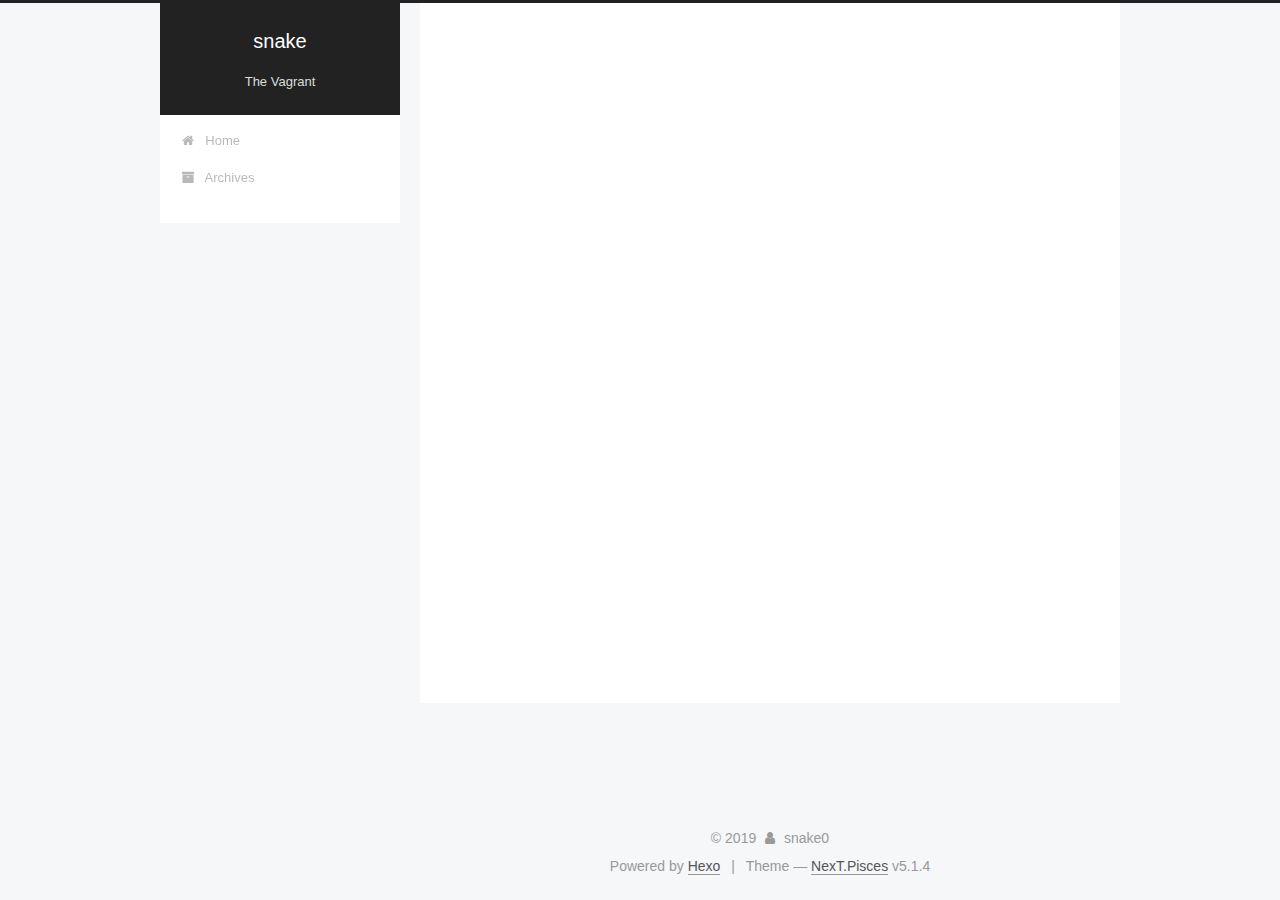
<file: index.html>
<!DOCTYPE html>



  


<html class="theme-next pisces use-motion" lang="en">
<head><meta name="generator" content="Hexo 3.9.0">
  <meta charset="UTF-8">
<meta http-equiv="X-UA-Compatible" content="IE=edge">
<meta name="viewport" content="width=device-width, initial-scale=1, maximum-scale=1">
<meta name="theme-color" content="#696969">









<meta http-equiv="Cache-Control" content="no-transform">
<meta http-equiv="Cache-Control" content="no-siteapp">
















  
  
  <link href="/lib/fancybox/source/jquery.fancybox.css?v=2.1.5" rel="stylesheet" type="text/css">







<link href="/lib/font-awesome/css/font-awesome.min.css?v=4.6.2" rel="stylesheet" type="text/css">

<link href="/css/main.css?v=5.1.4" rel="stylesheet" type="text/css">


  <link rel="apple-touch-icon" sizes="180x180" href="/images/apple-touch-icon-next.png?v=5.1.4">


  <link rel="icon" type="image/png" sizes="32x32" href="/images/favicon-32x32-next.png?v=5.1.4">


  <link rel="icon" type="image/png" sizes="16x16" href="/images/favicon-16x16-next.png?v=5.1.4">


  <link rel="mask-icon" href="/images/logo.svg?v=5.1.4" color="#696969">





  <meta name="keywords" content="Hexo, NexT">










<meta name="description" content="A snake from Mars">
<meta property="og:type" content="website">
<meta property="og:title" content="snake">
<meta property="og:url" content="http://yoursite.com/index.html">
<meta property="og:site_name" content="snake">
<meta property="og:description" content="A snake from Mars">
<meta property="og:locale" content="en">
<meta name="twitter:card" content="summary">
<meta name="twitter:title" content="snake">
<meta name="twitter:description" content="A snake from Mars">



<script type="text/javascript" id="hexo.configurations">
  var NexT = window.NexT || {};
  var CONFIG = {
    root: '/',
    scheme: 'Pisces',
    version: '5.1.4',
    sidebar: {"position":"left","display":"post","offset":12,"b2t":false,"scrollpercent":false,"onmobile":false},
    fancybox: true,
    tabs: true,
    motion: {"enable":true,"async":false,"transition":{"post_block":"fadeIn","post_header":"slideDownIn","post_body":"slideDownIn","coll_header":"slideLeftIn","sidebar":"slideUpIn"}},
    duoshuo: {
      userId: '0',
      author: 'Author'
    },
    algolia: {
      applicationID: '',
      apiKey: '',
      indexName: '',
      hits: {"per_page":10},
      labels: {"input_placeholder":"Search for Posts","hits_empty":"We didn't find any results for the search: ${query}","hits_stats":"${hits} results found in ${time} ms"}
    }
  };
</script>



  <link rel="canonical" href="http://yoursite.com/">





  <title>snake</title>
  








</head>

<body itemscope itemtype="http://schema.org/WebPage" lang="en">

  
  
    
  

  <div class="container sidebar-position-left 
  page-home">
    <div class="headband"></div>

    <header id="header" class="header" itemscope itemtype="http://schema.org/WPHeader">
      <div class="header-inner"><div class="site-brand-wrapper">
  <div class="site-meta ">
    

    <div class="custom-logo-site-title">
      <a href="/" class="brand" rel="start">
        <span class="logo-line-before"><i></i></span>
        <span class="site-title">snake</span>
        <span class="logo-line-after"><i></i></span>
      </a>
    </div>
      
        <p class="site-subtitle">The Vagrant</p>
      
  </div>

  <div class="site-nav-toggle">
    <button>
      <span class="btn-bar"></span>
      <span class="btn-bar"></span>
      <span class="btn-bar"></span>
    </button>
  </div>
</div>

<nav class="site-nav">
  

  
    <ul id="menu" class="menu">
      
        
        <li class="menu-item menu-item-home">
          <a href="/" rel="section">
            
              <i class="menu-item-icon fa fa-fw fa-home"></i> <br>
            
            Home
          </a>
        </li>
      
        
        <li class="menu-item menu-item-archives">
          <a href="/archives/" rel="section">
            
              <i class="menu-item-icon fa fa-fw fa-archive"></i> <br>
            
            Archives
          </a>
        </li>
      

      
    </ul>
  

  
</nav>



 </div>
    </header>

    <main id="main" class="main">
      <div class="main-inner">
        <div class="content-wrap">
          <div id="content" class="content">
            
  <section id="posts" class="posts-expand">
    
      

  

  
  
  

  <article class="post post-type-normal" itemscope itemtype="http://schema.org/Article">
  
  
  
  <div class="post-block">
    <link itemprop="mainEntityOfPage" href="http://yoursite.com/2019/09/08/hello-world/">

    <span hidden itemprop="author" itemscope itemtype="http://schema.org/Person">
      <meta itemprop="name" content="snake0">
      <meta itemprop="description" content>
      <meta itemprop="image" content="/images/avatar.gif">
    </span>

    <span hidden itemprop="publisher" itemscope itemtype="http://schema.org/Organization">
      <meta itemprop="name" content="snake">
    </span>

    
      <header class="post-header">

        
        
          <h1 class="post-title" itemprop="name headline">
                
                <a class="post-title-link" href="/2019/09/08/hello-world/" itemprop="url">snake0's blog</a></h1>
        

        <div class="post-meta">
          <span class="post-time">
            
              <span class="post-meta-item-icon">
                <i class="fa fa-calendar-o"></i>
              </span>
              
                <span class="post-meta-item-text">Posted on</span>
              
              <time title="Post created" itemprop="dateCreated datePublished" datetime="2019-09-08T10:18:09+08:00">
                2019-09-08
              </time>
            

            

            
          </span>

          

          
            
          

          
          

          

          

          

        </div>
      </header>
    

    
    
    
    <div class="post-body" itemprop="articleBody">

      
      

      
        
          
            <!-- Welcome to [Hexo](https://hexo.io/)! This is your very first post. Check [documentation](https://hexo.io/docs/) for more info. If you get any problems when using Hexo, you can find the answer in [troubleshooting](https://hexo.io/docs/troubleshooting.html) or you can ask me on [GitHub](https://github.com/hexojs/hexo/issues). -->

<!-- ## Quick Start

### Create a new post

<figure class="highlight bash"><table><tr><td class="gutter"><pre><span class="line">1</span><br></pre></td><td class="code"><pre><span class="line">$ hexo new <span class="string">"My New Post"</span></span><br></pre></td></tr></table></figure>

<p>More info: <a href="https://hexo.io/docs/writing.html">Writing</a></p>
<h3 id="Run-server"><a href="#Run-server" class="headerlink" title="Run server"></a>Run server</h3><figure class="highlight bash"><table><tr><td class="gutter"><pre><span class="line">1</span><br></pre></td><td class="code"><pre><span class="line">$ hexo server</span><br></pre></td></tr></table></figure>

<p>More info: <a href="https://hexo.io/docs/server.html">Server</a></p>
<h3 id="Generate-static-files"><a href="#Generate-static-files" class="headerlink" title="Generate static files"></a>Generate static files</h3><figure class="highlight bash"><table><tr><td class="gutter"><pre><span class="line">1</span><br></pre></td><td class="code"><pre><span class="line">$ hexo generate</span><br></pre></td></tr></table></figure>

<p>More info: <a href="https://hexo.io/docs/generating.html">Generating</a></p>
<h3 id="Deploy-to-remote-sites"><a href="#Deploy-to-remote-sites" class="headerlink" title="Deploy to remote sites"></a>Deploy to remote sites</h3><figure class="highlight bash"><table><tr><td class="gutter"><pre><span class="line">1</span><br></pre></td><td class="code"><pre><span class="line">$ hexo deploy</span><br></pre></td></tr></table></figure>

<p>More info: <a href="https://hexo.io/docs/deployment.html">Deployment</a> –&gt;</p>
-->
          
        
      
    </div>
    
    
    

    

    

    

    <footer class="post-footer">
      

      

      

      
      
        <div class="post-eof"></div>
      
    </footer>
  </div>
  
  
  
  </article>


    
  </section>

  


          </div>
          


          

        </div>
        
          
  
  <div class="sidebar-toggle">
    <div class="sidebar-toggle-line-wrap">
      <span class="sidebar-toggle-line sidebar-toggle-line-first"></span>
      <span class="sidebar-toggle-line sidebar-toggle-line-middle"></span>
      <span class="sidebar-toggle-line sidebar-toggle-line-last"></span>
    </div>
  </div>

  <aside id="sidebar" class="sidebar">
    
    <div class="sidebar-inner">

      

      

      <section class="site-overview-wrap sidebar-panel sidebar-panel-active">
        <div class="site-overview">
          <div class="site-author motion-element" itemprop="author" itemscope itemtype="http://schema.org/Person">
            
              <p class="site-author-name" itemprop="name">snake0</p>
              <p class="site-description motion-element" itemprop="description">A snake from Mars</p>
          </div>

          <nav class="site-state motion-element">

            
              <div class="site-state-item site-state-posts">
              
                <a href="/archives/">
              
                  <span class="site-state-item-count">1</span>
                  <span class="site-state-item-name">posts</span>
                </a>
              </div>
            

            

            

          </nav>

          

          

          
          

          
          

          

        </div>
      </section>

      

      

    </div>
  </aside>


        
      </div>
    </main>

    <footer id="footer" class="footer">
      <div class="footer-inner">
        <div class="copyright">&copy; <span itemprop="copyrightYear">2019</span>
  <span class="with-love">
    <i class="fa fa-user"></i>
  </span>
  <span class="author" itemprop="copyrightHolder">snake0</span>

  
</div>


  <div class="powered-by">Powered by <a class="theme-link" target="_blank" href="https://hexo.io">Hexo</a></div>



  <span class="post-meta-divider">|</span>



  <div class="theme-info">Theme &mdash; <a class="theme-link" target="_blank" href="https://github.com/iissnan/hexo-theme-next">NexT.Pisces</a> v5.1.4</div>




        







        
      </div>
    </footer>

    
      <div class="back-to-top">
        <i class="fa fa-arrow-up"></i>
        
      </div>
    

    

  </div>

  

<script type="text/javascript">
  if (Object.prototype.toString.call(window.Promise) !== '[object Function]') {
    window.Promise = null;
  }
</script>









  












  
  
    <script type="text/javascript" src="/lib/jquery/index.js?v=2.1.3"></script>
  

  
  
    <script type="text/javascript" src="/lib/fastclick/lib/fastclick.min.js?v=1.0.6"></script>
  

  
  
    <script type="text/javascript" src="/lib/jquery_lazyload/jquery.lazyload.js?v=1.9.7"></script>
  

  
  
    <script type="text/javascript" src="/lib/velocity/velocity.min.js?v=1.2.1"></script>
  

  
  
    <script type="text/javascript" src="/lib/velocity/velocity.ui.min.js?v=1.2.1"></script>
  

  
  
    <script type="text/javascript" src="/lib/fancybox/source/jquery.fancybox.pack.js?v=2.1.5"></script>
  


  


  <script type="text/javascript" src="/js/src/utils.js?v=5.1.4"></script>

  <script type="text/javascript" src="/js/src/motion.js?v=5.1.4"></script>



  
  


  <script type="text/javascript" src="/js/src/affix.js?v=5.1.4"></script>

  <script type="text/javascript" src="/js/src/schemes/pisces.js?v=5.1.4"></script>



  

  


  <script type="text/javascript" src="/js/src/bootstrap.js?v=5.1.4"></script>



  


  




	





  





  












  





  

  

  

  
  

  

  

  

</body>
</html>
</file>
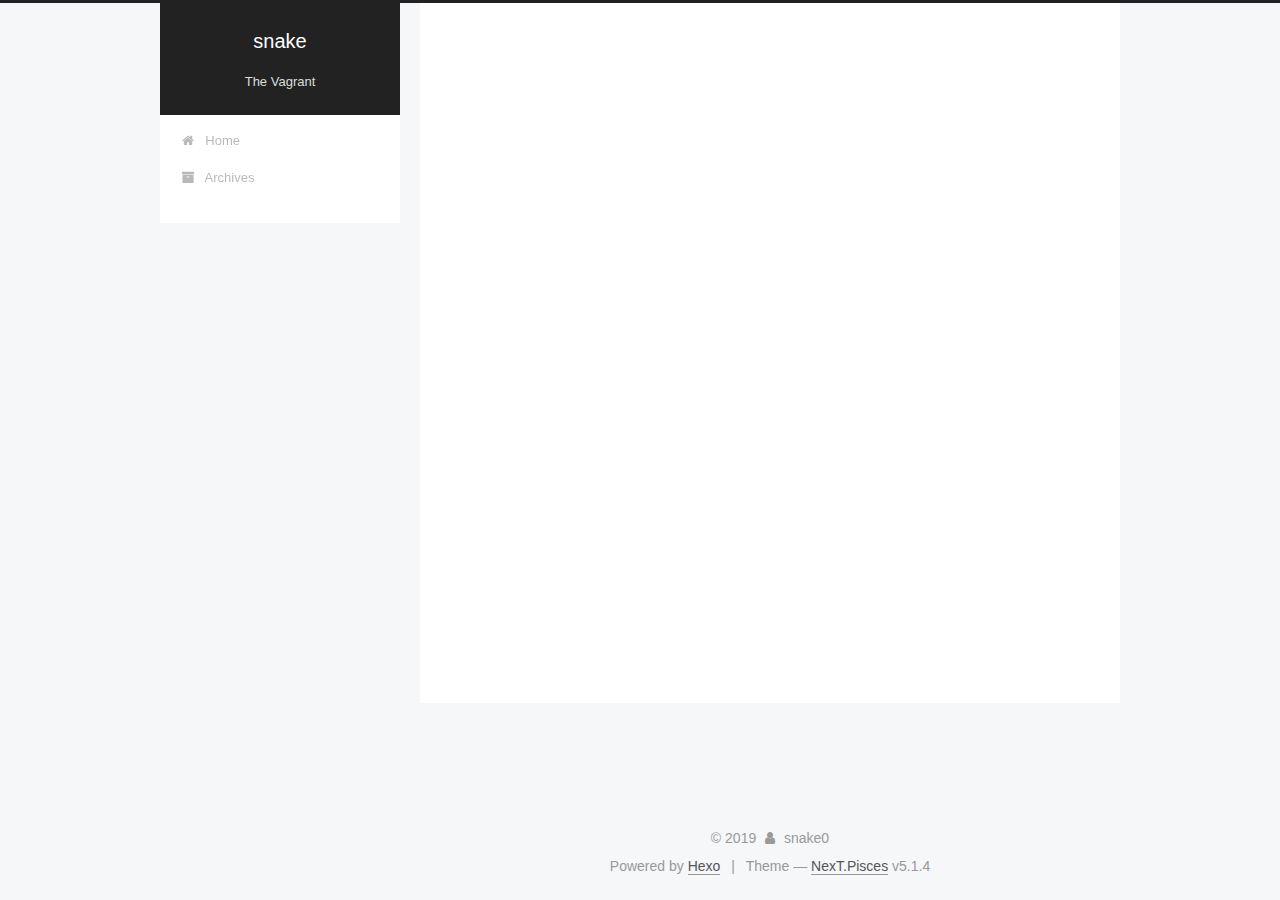
<file: archives/index.html>
<!DOCTYPE html>



  


<html class="theme-next pisces use-motion" lang="en">
<head><meta name="generator" content="Hexo 3.9.0">
  <meta charset="UTF-8">
<meta http-equiv="X-UA-Compatible" content="IE=edge">
<meta name="viewport" content="width=device-width, initial-scale=1, maximum-scale=1">
<meta name="theme-color" content="#696969">









<meta http-equiv="Cache-Control" content="no-transform">
<meta http-equiv="Cache-Control" content="no-siteapp">
















  
  
  <link href="/lib/fancybox/source/jquery.fancybox.css?v=2.1.5" rel="stylesheet" type="text/css">







<link href="/lib/font-awesome/css/font-awesome.min.css?v=4.6.2" rel="stylesheet" type="text/css">

<link href="/css/main.css?v=5.1.4" rel="stylesheet" type="text/css">


  <link rel="apple-touch-icon" sizes="180x180" href="/images/apple-touch-icon-next.png?v=5.1.4">


  <link rel="icon" type="image/png" sizes="32x32" href="/images/favicon-32x32-next.png?v=5.1.4">


  <link rel="icon" type="image/png" sizes="16x16" href="/images/favicon-16x16-next.png?v=5.1.4">


  <link rel="mask-icon" href="/images/logo.svg?v=5.1.4" color="#696969">





  <meta name="keywords" content="Hexo, NexT">










<meta name="description" content="A snake from Mars">
<meta property="og:type" content="website">
<meta property="og:title" content="snake">
<meta property="og:url" content="http://yoursite.com/archives/index.html">
<meta property="og:site_name" content="snake">
<meta property="og:description" content="A snake from Mars">
<meta property="og:locale" content="en">
<meta name="twitter:card" content="summary">
<meta name="twitter:title" content="snake">
<meta name="twitter:description" content="A snake from Mars">



<script type="text/javascript" id="hexo.configurations">
  var NexT = window.NexT || {};
  var CONFIG = {
    root: '/',
    scheme: 'Pisces',
    version: '5.1.4',
    sidebar: {"position":"left","display":"post","offset":12,"b2t":false,"scrollpercent":false,"onmobile":false},
    fancybox: true,
    tabs: true,
    motion: {"enable":true,"async":false,"transition":{"post_block":"fadeIn","post_header":"slideDownIn","post_body":"slideDownIn","coll_header":"slideLeftIn","sidebar":"slideUpIn"}},
    duoshuo: {
      userId: '0',
      author: 'Author'
    },
    algolia: {
      applicationID: '',
      apiKey: '',
      indexName: '',
      hits: {"per_page":10},
      labels: {"input_placeholder":"Search for Posts","hits_empty":"We didn't find any results for the search: ${query}","hits_stats":"${hits} results found in ${time} ms"}
    }
  };
</script>



  <link rel="canonical" href="http://yoursite.com/archives/">





  <title>Archive | snake</title>
  








</head>

<body itemscope itemtype="http://schema.org/WebPage" lang="en">

  
  
    
  

  <div class="container sidebar-position-left page-archive">
    <div class="headband"></div>

    <header id="header" class="header" itemscope itemtype="http://schema.org/WPHeader">
      <div class="header-inner"><div class="site-brand-wrapper">
  <div class="site-meta ">
    

    <div class="custom-logo-site-title">
      <a href="/" class="brand" rel="start">
        <span class="logo-line-before"><i></i></span>
        <span class="site-title">snake</span>
        <span class="logo-line-after"><i></i></span>
      </a>
    </div>
      
        <p class="site-subtitle">The Vagrant</p>
      
  </div>

  <div class="site-nav-toggle">
    <button>
      <span class="btn-bar"></span>
      <span class="btn-bar"></span>
      <span class="btn-bar"></span>
    </button>
  </div>
</div>

<nav class="site-nav">
  

  
    <ul id="menu" class="menu">
      
        
        <li class="menu-item menu-item-home">
          <a href="/" rel="section">
            
              <i class="menu-item-icon fa fa-fw fa-home"></i> <br>
            
            Home
          </a>
        </li>
      
        
        <li class="menu-item menu-item-archives">
          <a href="/archives/" rel="section">
            
              <i class="menu-item-icon fa fa-fw fa-archive"></i> <br>
            
            Archives
          </a>
        </li>
      

      
    </ul>
  

  
</nav>



 </div>
    </header>

    <main id="main" class="main">
      <div class="main-inner">
        <div class="content-wrap">
          <div id="content" class="content">
            

  
  
  
  <div class="post-block archive">
    <div id="posts" class="posts-collapse">
      <span class="archive-move-on"></span>

      <span class="archive-page-counter">
        
        
        
          
        
        Um..! 1 post. Keep on posting.
      </span>

      

        
        
        

        
          
          <div class="collection-title">
            <h1 class="archive-year" id="archive-year-2019">2019</h1>
          </div>
        
        

        

  <article class="post post-type-normal" itemscope itemtype="http://schema.org/Article">
    <header class="post-header">

      <h2 class="post-title">
        
            <a class="post-title-link" href="/2019/09/08/hello-world/" itemprop="url">
              
                <span itemprop="name">snake0's blog</span>
              
            </a>
        
      </h2>

      <div class="post-meta">
        <time class="post-time" itemprop="dateCreated" datetime="2019-09-08T10:18:09+08:00" content="2019-09-08">
          09-08
        </time>
      </div>

    </header>
  </article>



      

    </div>
  </div>
  
  
  

  



          </div>
          


          

        </div>
        
          
  
  <div class="sidebar-toggle">
    <div class="sidebar-toggle-line-wrap">
      <span class="sidebar-toggle-line sidebar-toggle-line-first"></span>
      <span class="sidebar-toggle-line sidebar-toggle-line-middle"></span>
      <span class="sidebar-toggle-line sidebar-toggle-line-last"></span>
    </div>
  </div>

  <aside id="sidebar" class="sidebar">
    
    <div class="sidebar-inner">

      

      

      <section class="site-overview-wrap sidebar-panel sidebar-panel-active">
        <div class="site-overview">
          <div class="site-author motion-element" itemprop="author" itemscope itemtype="http://schema.org/Person">
            
              <p class="site-author-name" itemprop="name">snake0</p>
              <p class="site-description motion-element" itemprop="description">A snake from Mars</p>
          </div>

          <nav class="site-state motion-element">

            
              <div class="site-state-item site-state-posts">
              
                <a href="/archives/">
              
                  <span class="site-state-item-count">1</span>
                  <span class="site-state-item-name">posts</span>
                </a>
              </div>
            

            

            

          </nav>

          

          

          
          

          
          

          

        </div>
      </section>

      

      

    </div>
  </aside>


        
      </div>
    </main>

    <footer id="footer" class="footer">
      <div class="footer-inner">
        <div class="copyright">&copy; <span itemprop="copyrightYear">2019</span>
  <span class="with-love">
    <i class="fa fa-user"></i>
  </span>
  <span class="author" itemprop="copyrightHolder">snake0</span>

  
</div>


  <div class="powered-by">Powered by <a class="theme-link" target="_blank" href="https://hexo.io">Hexo</a></div>



  <span class="post-meta-divider">|</span>



  <div class="theme-info">Theme &mdash; <a class="theme-link" target="_blank" href="https://github.com/iissnan/hexo-theme-next">NexT.Pisces</a> v5.1.4</div>




        







        
      </div>
    </footer>

    
      <div class="back-to-top">
        <i class="fa fa-arrow-up"></i>
        
      </div>
    

    

  </div>

  

<script type="text/javascript">
  if (Object.prototype.toString.call(window.Promise) !== '[object Function]') {
    window.Promise = null;
  }
</script>









  












  
  
    <script type="text/javascript" src="/lib/jquery/index.js?v=2.1.3"></script>
  

  
  
    <script type="text/javascript" src="/lib/fastclick/lib/fastclick.min.js?v=1.0.6"></script>
  

  
  
    <script type="text/javascript" src="/lib/jquery_lazyload/jquery.lazyload.js?v=1.9.7"></script>
  

  
  
    <script type="text/javascript" src="/lib/velocity/velocity.min.js?v=1.2.1"></script>
  

  
  
    <script type="text/javascript" src="/lib/velocity/velocity.ui.min.js?v=1.2.1"></script>
  

  
  
    <script type="text/javascript" src="/lib/fancybox/source/jquery.fancybox.pack.js?v=2.1.5"></script>
  


  


  <script type="text/javascript" src="/js/src/utils.js?v=5.1.4"></script>

  <script type="text/javascript" src="/js/src/motion.js?v=5.1.4"></script>



  
  


  <script type="text/javascript" src="/js/src/affix.js?v=5.1.4"></script>

  <script type="text/javascript" src="/js/src/schemes/pisces.js?v=5.1.4"></script>



  

  


  <script type="text/javascript" src="/js/src/bootstrap.js?v=5.1.4"></script>



  


  




	





  





  












  





  

  

  

  
  

  

  

  

</body>
</html>
</file>
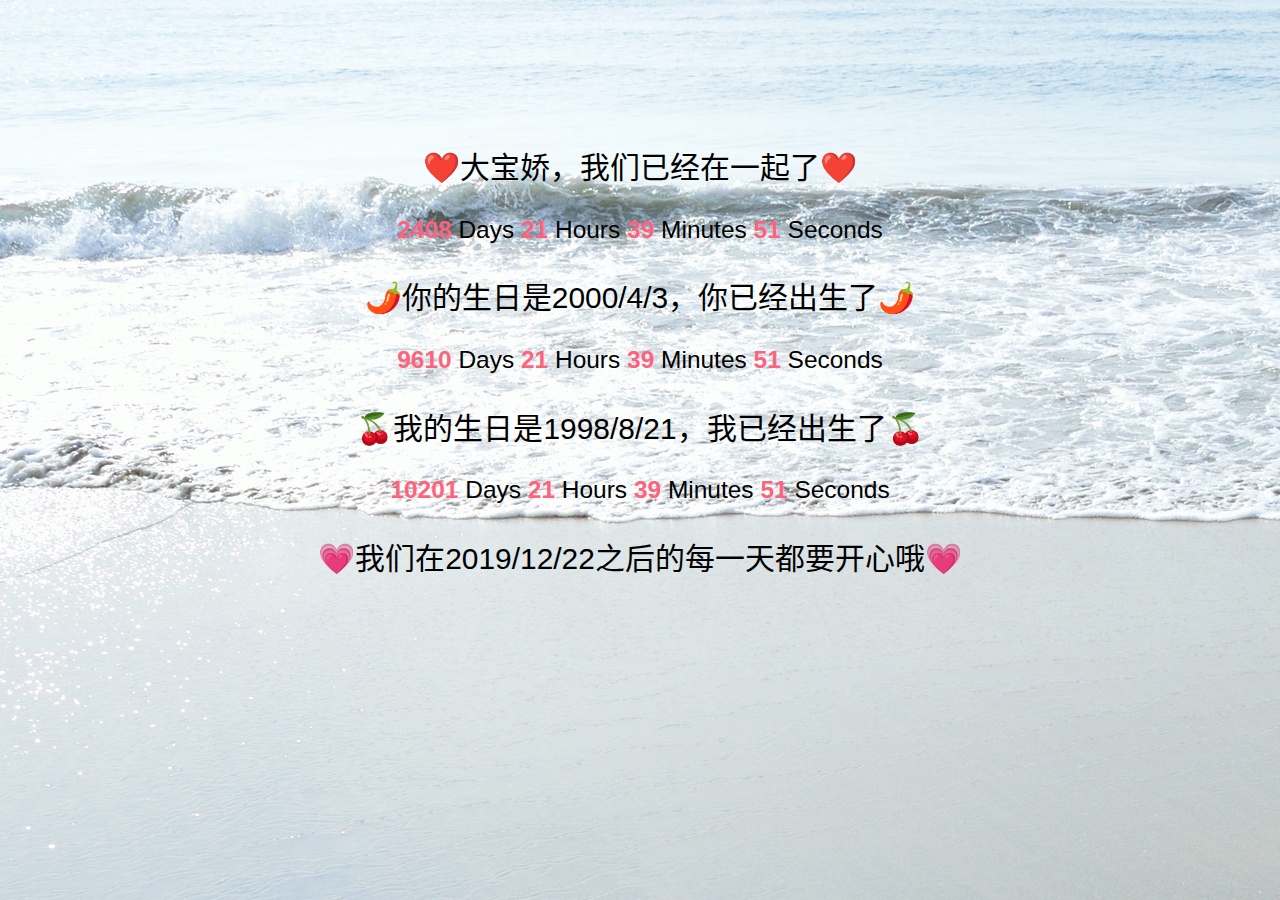
<file: sweet/index.html>
<!DOCTYPE html>
<html lang="zh-CN">

<head>
    <meta charset="utf-8">
    <meta name="viewport" content="width=device-width">
    <meta http-equiv="X-UA-Compatible" content="IE=edge" />
    <meta name="renderer" content="webkit">
    <meta name="viewport" content="width=device-width, initial-scale=1, maximum-scale=1, user-scalable=no" />
    <title>娇娇和果果的美好生活</title>
    <style>
        body {
            -webkit-font-smoothing: antialiased;
            font-family: Helvetica Neue, Helvetica, Hiragino Sans GB, Microsoft YaHei, Arial, sans-serif;
            background-image: url("../images/bg.jpg");
            font-size: 85%;
            margin: 0;
        }
        
        h2 {
            font-size: 220%;
            font-weight: 400;
        }
        
        .content {
            position: absolute;
            width: 100%;
            top: 40%;
            transform: translate(0, -50%);
            text-align: center;
        }
        
        .timer {
            font-size: 180%;
            line-height: 1.5;
            margin: 1em 0;
        }
        
        .timer b {
            color: rgb(253, 99, 125);
        }
    </style>
</head>

<body>
    <div class="content">
        <h2>❤️大宝娇，我们已经在一起了❤️</h2>
        <div class="timer">
            <b id="d"></b> Days <b id="h"></b> Hours <b id="m"></b> Minutes <b id="s"></b> Seconds
        </div>
        <h2>🌶️你的生日是2000/4/3，你已经出生了🌶️</h2>
        <div class="timer">
            <b id="d1"></b> Days <b id="h1"></b> Hours <b id="m1"></b> Minutes <b id="s1"></b> Seconds
        </div>
        <h2>🍒我的生日是1998/8/21，我已经出生了🍒</h2>
        <div class="timer">
            <b id="d2"></b> Days <b id="h2"></b> Hours <b id="m2"></b> Minutes <b id="s2"></b> Seconds
        </div>
        <h2>💗我们在2019/12/22之后的每一天都要开心哦💗</h2>
    </div>

    <script>
        function timer() {
            var start = new Date('2019/12/22');
            var start1 = new Date('2000/4/3');
            var start2 = new Date('1998/8/21');
            var t = new Date() - start;
            var h = ~~(t / 1000 / 60 / 60 % 24);
            if (h < 10) {
                h = "0" + h;
            }
            var m = ~~(t / 1000 / 60 % 60);
            if (m < 10) {
                m = "0" + m;
            }

            var s = ~~(t / 1000 % 60);
            if (s < 10) {
                s = "0" + s;
            }
            document.getElementById('d').innerHTML = ~~(t / 1000 / 60 / 60 / 24);
            document.getElementById('h').innerHTML = h;
            document.getElementById('m').innerHTML = m;
            document.getElementById('s').innerHTML = s;

            var t1 = new Date() - start1;
            var h1 = ~~(t / 1000 / 60 / 60 % 24);
            if (h1 < 10) {
                h1 = "0" + h1;
            }
            var m1 = ~~(t / 1000 / 60 % 60);
            if (m1 < 10) {
                m1 = "0" + m1;
            }

            var s1 = ~~(t1 / 1000 % 60);
            if (s1 < 10) {
                s1 = "0" + s1;
            }
            document.getElementById('d1').innerHTML = ~~(t1 / 1000 / 60 / 60 / 24);
            document.getElementById('h1').innerHTML = h1;
            document.getElementById('m1').innerHTML = m1;
            document.getElementById('s1').innerHTML = s1;

            var t2 = new Date() - start2;
            var h2 = ~~(t2 / 1000 / 60 / 60 % 24);
            if (h2 < 10) {
                h2 = "0" + h2;
            }
            var m2 = ~~(t2 / 1000 / 60 % 60);
            if (m2 < 10) {
                m2 = "0" + m2;
            }

            var s2 = ~~(t2 / 1000 % 60);
            if (s2 < 10) {
                s2 = "0" + s2;
            }
            document.getElementById('d2').innerHTML = ~~(t2 / 1000 / 60 / 60 / 24);
            document.getElementById('h2').innerHTML = h2;
            document.getElementById('m2').innerHTML = m2;
            document.getElementById('s2').innerHTML = s2;
        }
        timer();
        setInterval(timer, 1000);
    </script>
</body>

</html>
</file>
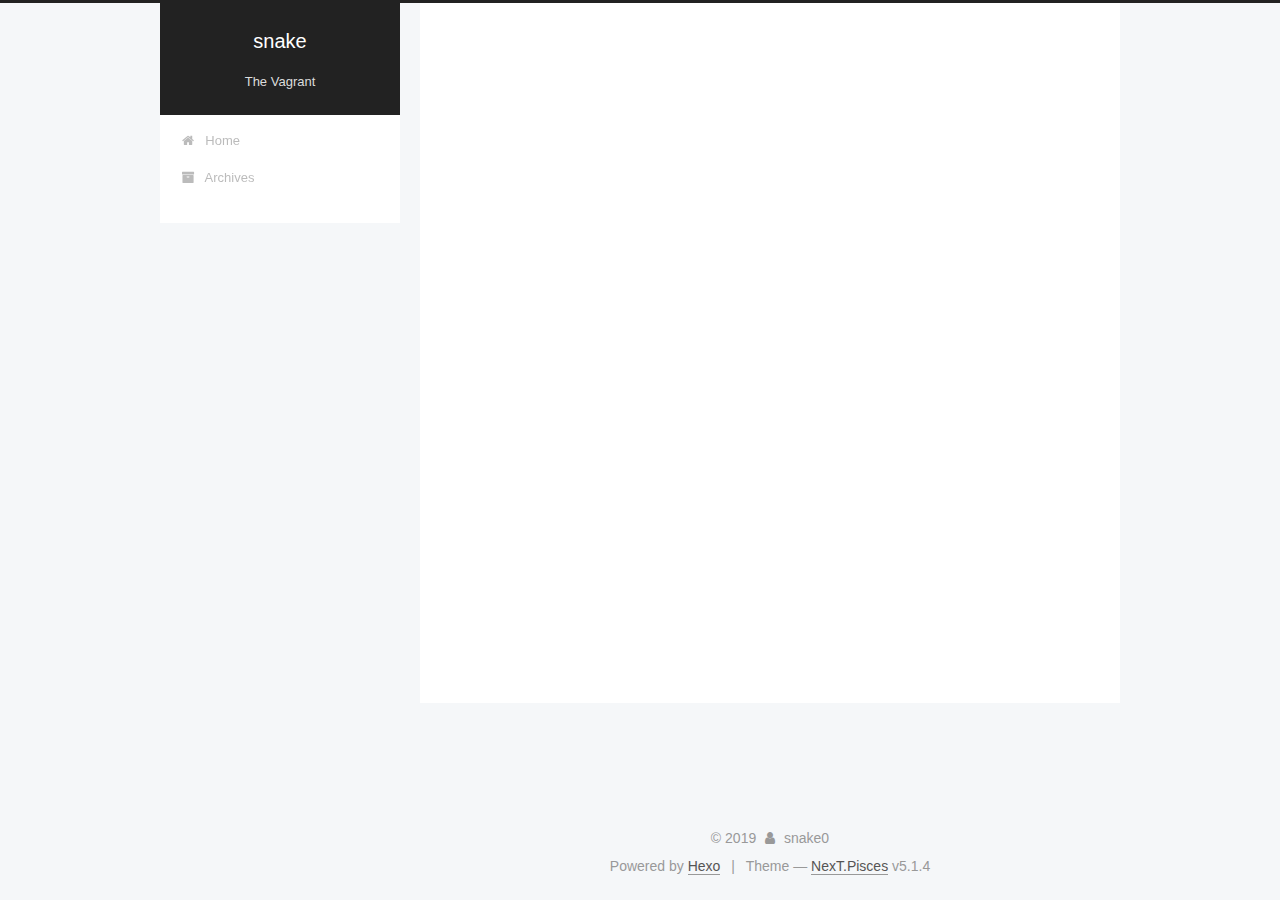
<file: archives/2019/index.html>
<!DOCTYPE html>



  


<html class="theme-next pisces use-motion" lang="en">
<head><meta name="generator" content="Hexo 3.9.0">
  <meta charset="UTF-8">
<meta http-equiv="X-UA-Compatible" content="IE=edge">
<meta name="viewport" content="width=device-width, initial-scale=1, maximum-scale=1">
<meta name="theme-color" content="#696969">









<meta http-equiv="Cache-Control" content="no-transform">
<meta http-equiv="Cache-Control" content="no-siteapp">
















  
  
  <link href="/lib/fancybox/source/jquery.fancybox.css?v=2.1.5" rel="stylesheet" type="text/css">







<link href="/lib/font-awesome/css/font-awesome.min.css?v=4.6.2" rel="stylesheet" type="text/css">

<link href="/css/main.css?v=5.1.4" rel="stylesheet" type="text/css">


  <link rel="apple-touch-icon" sizes="180x180" href="/images/apple-touch-icon-next.png?v=5.1.4">


  <link rel="icon" type="image/png" sizes="32x32" href="/images/favicon-32x32-next.png?v=5.1.4">


  <link rel="icon" type="image/png" sizes="16x16" href="/images/favicon-16x16-next.png?v=5.1.4">


  <link rel="mask-icon" href="/images/logo.svg?v=5.1.4" color="#696969">





  <meta name="keywords" content="Hexo, NexT">










<meta name="description" content="A snake from Mars">
<meta property="og:type" content="website">
<meta property="og:title" content="snake">
<meta property="og:url" content="http://yoursite.com/archives/2019/index.html">
<meta property="og:site_name" content="snake">
<meta property="og:description" content="A snake from Mars">
<meta property="og:locale" content="en">
<meta name="twitter:card" content="summary">
<meta name="twitter:title" content="snake">
<meta name="twitter:description" content="A snake from Mars">



<script type="text/javascript" id="hexo.configurations">
  var NexT = window.NexT || {};
  var CONFIG = {
    root: '/',
    scheme: 'Pisces',
    version: '5.1.4',
    sidebar: {"position":"left","display":"post","offset":12,"b2t":false,"scrollpercent":false,"onmobile":false},
    fancybox: true,
    tabs: true,
    motion: {"enable":true,"async":false,"transition":{"post_block":"fadeIn","post_header":"slideDownIn","post_body":"slideDownIn","coll_header":"slideLeftIn","sidebar":"slideUpIn"}},
    duoshuo: {
      userId: '0',
      author: 'Author'
    },
    algolia: {
      applicationID: '',
      apiKey: '',
      indexName: '',
      hits: {"per_page":10},
      labels: {"input_placeholder":"Search for Posts","hits_empty":"We didn't find any results for the search: ${query}","hits_stats":"${hits} results found in ${time} ms"}
    }
  };
</script>



  <link rel="canonical" href="http://yoursite.com/archives/2019/">





  <title>Archive | snake</title>
  








</head>

<body itemscope itemtype="http://schema.org/WebPage" lang="en">

  
  
    
  

  <div class="container sidebar-position-left page-archive">
    <div class="headband"></div>

    <header id="header" class="header" itemscope itemtype="http://schema.org/WPHeader">
      <div class="header-inner"><div class="site-brand-wrapper">
  <div class="site-meta ">
    

    <div class="custom-logo-site-title">
      <a href="/" class="brand" rel="start">
        <span class="logo-line-before"><i></i></span>
        <span class="site-title">snake</span>
        <span class="logo-line-after"><i></i></span>
      </a>
    </div>
      
        <p class="site-subtitle">The Vagrant</p>
      
  </div>

  <div class="site-nav-toggle">
    <button>
      <span class="btn-bar"></span>
      <span class="btn-bar"></span>
      <span class="btn-bar"></span>
    </button>
  </div>
</div>

<nav class="site-nav">
  

  
    <ul id="menu" class="menu">
      
        
        <li class="menu-item menu-item-home">
          <a href="/" rel="section">
            
              <i class="menu-item-icon fa fa-fw fa-home"></i> <br>
            
            Home
          </a>
        </li>
      
        
        <li class="menu-item menu-item-archives">
          <a href="/archives/" rel="section">
            
              <i class="menu-item-icon fa fa-fw fa-archive"></i> <br>
            
            Archives
          </a>
        </li>
      

      
    </ul>
  

  
</nav>



 </div>
    </header>

    <main id="main" class="main">
      <div class="main-inner">
        <div class="content-wrap">
          <div id="content" class="content">
            

  
  
  
  <div class="post-block archive">
    <div id="posts" class="posts-collapse">
      <span class="archive-move-on"></span>

      <span class="archive-page-counter">
        
        
        
          
        
        Um..! 1 post. Keep on posting.
      </span>

      

        
        
        

        
          
          <div class="collection-title">
            <h1 class="archive-year" id="archive-year-2019">2019</h1>
          </div>
        
        

        

  <article class="post post-type-normal" itemscope itemtype="http://schema.org/Article">
    <header class="post-header">

      <h2 class="post-title">
        
            <a class="post-title-link" href="/2019/09/08/hello-world/" itemprop="url">
              
                <span itemprop="name">snake0's blog</span>
              
            </a>
        
      </h2>

      <div class="post-meta">
        <time class="post-time" itemprop="dateCreated" datetime="2019-09-08T10:18:09+08:00" content="2019-09-08">
          09-08
        </time>
      </div>

    </header>
  </article>



      

    </div>
  </div>
  
  
  

  



          </div>
          


          

        </div>
        
          
  
  <div class="sidebar-toggle">
    <div class="sidebar-toggle-line-wrap">
      <span class="sidebar-toggle-line sidebar-toggle-line-first"></span>
      <span class="sidebar-toggle-line sidebar-toggle-line-middle"></span>
      <span class="sidebar-toggle-line sidebar-toggle-line-last"></span>
    </div>
  </div>

  <aside id="sidebar" class="sidebar">
    
    <div class="sidebar-inner">

      

      

      <section class="site-overview-wrap sidebar-panel sidebar-panel-active">
        <div class="site-overview">
          <div class="site-author motion-element" itemprop="author" itemscope itemtype="http://schema.org/Person">
            
              <p class="site-author-name" itemprop="name">snake0</p>
              <p class="site-description motion-element" itemprop="description">A snake from Mars</p>
          </div>

          <nav class="site-state motion-element">

            
              <div class="site-state-item site-state-posts">
              
                <a href="/archives/">
              
                  <span class="site-state-item-count">1</span>
                  <span class="site-state-item-name">posts</span>
                </a>
              </div>
            

            

            

          </nav>

          

          

          
          

          
          

          

        </div>
      </section>

      

      

    </div>
  </aside>


        
      </div>
    </main>

    <footer id="footer" class="footer">
      <div class="footer-inner">
        <div class="copyright">&copy; <span itemprop="copyrightYear">2019</span>
  <span class="with-love">
    <i class="fa fa-user"></i>
  </span>
  <span class="author" itemprop="copyrightHolder">snake0</span>

  
</div>


  <div class="powered-by">Powered by <a class="theme-link" target="_blank" href="https://hexo.io">Hexo</a></div>



  <span class="post-meta-divider">|</span>



  <div class="theme-info">Theme &mdash; <a class="theme-link" target="_blank" href="https://github.com/iissnan/hexo-theme-next">NexT.Pisces</a> v5.1.4</div>




        







        
      </div>
    </footer>

    
      <div class="back-to-top">
        <i class="fa fa-arrow-up"></i>
        
      </div>
    

    

  </div>

  

<script type="text/javascript">
  if (Object.prototype.toString.call(window.Promise) !== '[object Function]') {
    window.Promise = null;
  }
</script>









  












  
  
    <script type="text/javascript" src="/lib/jquery/index.js?v=2.1.3"></script>
  

  
  
    <script type="text/javascript" src="/lib/fastclick/lib/fastclick.min.js?v=1.0.6"></script>
  

  
  
    <script type="text/javascript" src="/lib/jquery_lazyload/jquery.lazyload.js?v=1.9.7"></script>
  

  
  
    <script type="text/javascript" src="/lib/velocity/velocity.min.js?v=1.2.1"></script>
  

  
  
    <script type="text/javascript" src="/lib/velocity/velocity.ui.min.js?v=1.2.1"></script>
  

  
  
    <script type="text/javascript" src="/lib/fancybox/source/jquery.fancybox.pack.js?v=2.1.5"></script>
  


  


  <script type="text/javascript" src="/js/src/utils.js?v=5.1.4"></script>

  <script type="text/javascript" src="/js/src/motion.js?v=5.1.4"></script>



  
  


  <script type="text/javascript" src="/js/src/affix.js?v=5.1.4"></script>

  <script type="text/javascript" src="/js/src/schemes/pisces.js?v=5.1.4"></script>



  

  


  <script type="text/javascript" src="/js/src/bootstrap.js?v=5.1.4"></script>



  


  




	





  





  












  





  

  

  

  
  

  

  

  

</body>
</html>
</file>
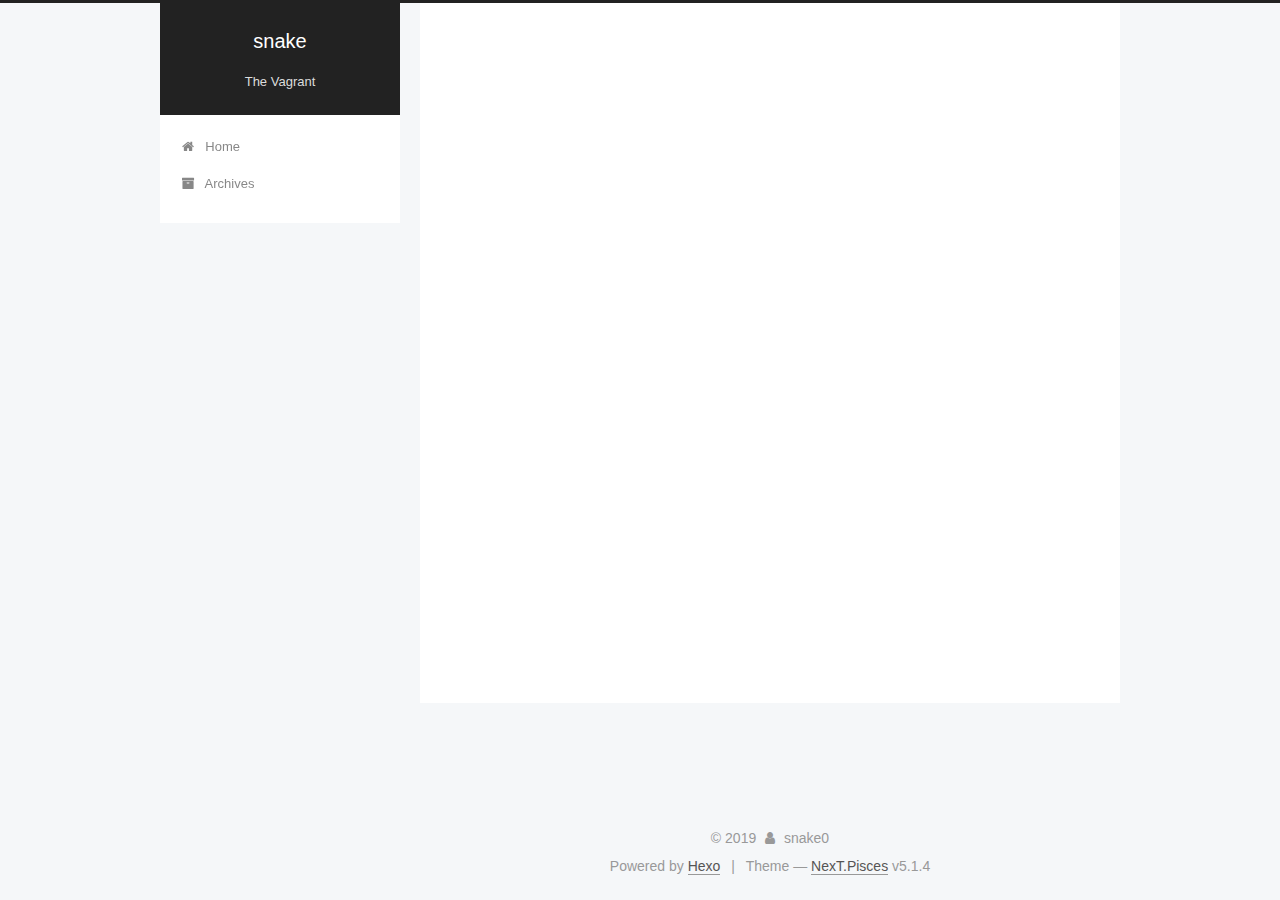
<file: archives/2019/09/index.html>
<!DOCTYPE html>



  


<html class="theme-next pisces use-motion" lang="en">
<head><meta name="generator" content="Hexo 3.9.0">
  <meta charset="UTF-8">
<meta http-equiv="X-UA-Compatible" content="IE=edge">
<meta name="viewport" content="width=device-width, initial-scale=1, maximum-scale=1">
<meta name="theme-color" content="#696969">









<meta http-equiv="Cache-Control" content="no-transform">
<meta http-equiv="Cache-Control" content="no-siteapp">
















  
  
  <link href="/lib/fancybox/source/jquery.fancybox.css?v=2.1.5" rel="stylesheet" type="text/css">







<link href="/lib/font-awesome/css/font-awesome.min.css?v=4.6.2" rel="stylesheet" type="text/css">

<link href="/css/main.css?v=5.1.4" rel="stylesheet" type="text/css">


  <link rel="apple-touch-icon" sizes="180x180" href="/images/apple-touch-icon-next.png?v=5.1.4">


  <link rel="icon" type="image/png" sizes="32x32" href="/images/favicon-32x32-next.png?v=5.1.4">


  <link rel="icon" type="image/png" sizes="16x16" href="/images/favicon-16x16-next.png?v=5.1.4">


  <link rel="mask-icon" href="/images/logo.svg?v=5.1.4" color="#696969">





  <meta name="keywords" content="Hexo, NexT">










<meta name="description" content="A snake from Mars">
<meta property="og:type" content="website">
<meta property="og:title" content="snake">
<meta property="og:url" content="http://yoursite.com/archives/2019/09/index.html">
<meta property="og:site_name" content="snake">
<meta property="og:description" content="A snake from Mars">
<meta property="og:locale" content="en">
<meta name="twitter:card" content="summary">
<meta name="twitter:title" content="snake">
<meta name="twitter:description" content="A snake from Mars">



<script type="text/javascript" id="hexo.configurations">
  var NexT = window.NexT || {};
  var CONFIG = {
    root: '/',
    scheme: 'Pisces',
    version: '5.1.4',
    sidebar: {"position":"left","display":"post","offset":12,"b2t":false,"scrollpercent":false,"onmobile":false},
    fancybox: true,
    tabs: true,
    motion: {"enable":true,"async":false,"transition":{"post_block":"fadeIn","post_header":"slideDownIn","post_body":"slideDownIn","coll_header":"slideLeftIn","sidebar":"slideUpIn"}},
    duoshuo: {
      userId: '0',
      author: 'Author'
    },
    algolia: {
      applicationID: '',
      apiKey: '',
      indexName: '',
      hits: {"per_page":10},
      labels: {"input_placeholder":"Search for Posts","hits_empty":"We didn't find any results for the search: ${query}","hits_stats":"${hits} results found in ${time} ms"}
    }
  };
</script>



  <link rel="canonical" href="http://yoursite.com/archives/2019/09/">





  <title>Archive | snake</title>
  








</head>

<body itemscope itemtype="http://schema.org/WebPage" lang="en">

  
  
    
  

  <div class="container sidebar-position-left page-archive">
    <div class="headband"></div>

    <header id="header" class="header" itemscope itemtype="http://schema.org/WPHeader">
      <div class="header-inner"><div class="site-brand-wrapper">
  <div class="site-meta ">
    

    <div class="custom-logo-site-title">
      <a href="/" class="brand" rel="start">
        <span class="logo-line-before"><i></i></span>
        <span class="site-title">snake</span>
        <span class="logo-line-after"><i></i></span>
      </a>
    </div>
      
        <p class="site-subtitle">The Vagrant</p>
      
  </div>

  <div class="site-nav-toggle">
    <button>
      <span class="btn-bar"></span>
      <span class="btn-bar"></span>
      <span class="btn-bar"></span>
    </button>
  </div>
</div>

<nav class="site-nav">
  

  
    <ul id="menu" class="menu">
      
        
        <li class="menu-item menu-item-home">
          <a href="/" rel="section">
            
              <i class="menu-item-icon fa fa-fw fa-home"></i> <br>
            
            Home
          </a>
        </li>
      
        
        <li class="menu-item menu-item-archives">
          <a href="/archives/" rel="section">
            
              <i class="menu-item-icon fa fa-fw fa-archive"></i> <br>
            
            Archives
          </a>
        </li>
      

      
    </ul>
  

  
</nav>



 </div>
    </header>

    <main id="main" class="main">
      <div class="main-inner">
        <div class="content-wrap">
          <div id="content" class="content">
            

  
  
  
  <div class="post-block archive">
    <div id="posts" class="posts-collapse">
      <span class="archive-move-on"></span>

      <span class="archive-page-counter">
        
        
        
          
        
        Um..! 1 post. Keep on posting.
      </span>

      

        
        
        

        
          
          <div class="collection-title">
            <h1 class="archive-year" id="archive-year-2019">2019</h1>
          </div>
        
        

        

  <article class="post post-type-normal" itemscope itemtype="http://schema.org/Article">
    <header class="post-header">

      <h2 class="post-title">
        
            <a class="post-title-link" href="/2019/09/08/hello-world/" itemprop="url">
              
                <span itemprop="name">snake0's blog</span>
              
            </a>
        
      </h2>

      <div class="post-meta">
        <time class="post-time" itemprop="dateCreated" datetime="2019-09-08T10:18:09+08:00" content="2019-09-08">
          09-08
        </time>
      </div>

    </header>
  </article>



      

    </div>
  </div>
  
  
  

  



          </div>
          


          

        </div>
        
          
  
  <div class="sidebar-toggle">
    <div class="sidebar-toggle-line-wrap">
      <span class="sidebar-toggle-line sidebar-toggle-line-first"></span>
      <span class="sidebar-toggle-line sidebar-toggle-line-middle"></span>
      <span class="sidebar-toggle-line sidebar-toggle-line-last"></span>
    </div>
  </div>

  <aside id="sidebar" class="sidebar">
    
    <div class="sidebar-inner">

      

      

      <section class="site-overview-wrap sidebar-panel sidebar-panel-active">
        <div class="site-overview">
          <div class="site-author motion-element" itemprop="author" itemscope itemtype="http://schema.org/Person">
            
              <p class="site-author-name" itemprop="name">snake0</p>
              <p class="site-description motion-element" itemprop="description">A snake from Mars</p>
          </div>

          <nav class="site-state motion-element">

            
              <div class="site-state-item site-state-posts">
              
                <a href="/archives/">
              
                  <span class="site-state-item-count">1</span>
                  <span class="site-state-item-name">posts</span>
                </a>
              </div>
            

            

            

          </nav>

          

          

          
          

          
          

          

        </div>
      </section>

      

      

    </div>
  </aside>


        
      </div>
    </main>

    <footer id="footer" class="footer">
      <div class="footer-inner">
        <div class="copyright">&copy; <span itemprop="copyrightYear">2019</span>
  <span class="with-love">
    <i class="fa fa-user"></i>
  </span>
  <span class="author" itemprop="copyrightHolder">snake0</span>

  
</div>


  <div class="powered-by">Powered by <a class="theme-link" target="_blank" href="https://hexo.io">Hexo</a></div>



  <span class="post-meta-divider">|</span>



  <div class="theme-info">Theme &mdash; <a class="theme-link" target="_blank" href="https://github.com/iissnan/hexo-theme-next">NexT.Pisces</a> v5.1.4</div>




        







        
      </div>
    </footer>

    
      <div class="back-to-top">
        <i class="fa fa-arrow-up"></i>
        
      </div>
    

    

  </div>

  

<script type="text/javascript">
  if (Object.prototype.toString.call(window.Promise) !== '[object Function]') {
    window.Promise = null;
  }
</script>









  












  
  
    <script type="text/javascript" src="/lib/jquery/index.js?v=2.1.3"></script>
  

  
  
    <script type="text/javascript" src="/lib/fastclick/lib/fastclick.min.js?v=1.0.6"></script>
  

  
  
    <script type="text/javascript" src="/lib/jquery_lazyload/jquery.lazyload.js?v=1.9.7"></script>
  

  
  
    <script type="text/javascript" src="/lib/velocity/velocity.min.js?v=1.2.1"></script>
  

  
  
    <script type="text/javascript" src="/lib/velocity/velocity.ui.min.js?v=1.2.1"></script>
  

  
  
    <script type="text/javascript" src="/lib/fancybox/source/jquery.fancybox.pack.js?v=2.1.5"></script>
  


  


  <script type="text/javascript" src="/js/src/utils.js?v=5.1.4"></script>

  <script type="text/javascript" src="/js/src/motion.js?v=5.1.4"></script>



  
  


  <script type="text/javascript" src="/js/src/affix.js?v=5.1.4"></script>

  <script type="text/javascript" src="/js/src/schemes/pisces.js?v=5.1.4"></script>



  

  


  <script type="text/javascript" src="/js/src/bootstrap.js?v=5.1.4"></script>



  


  




	





  





  












  





  

  

  

  
  

  

  

  

</body>
</html>
</file>
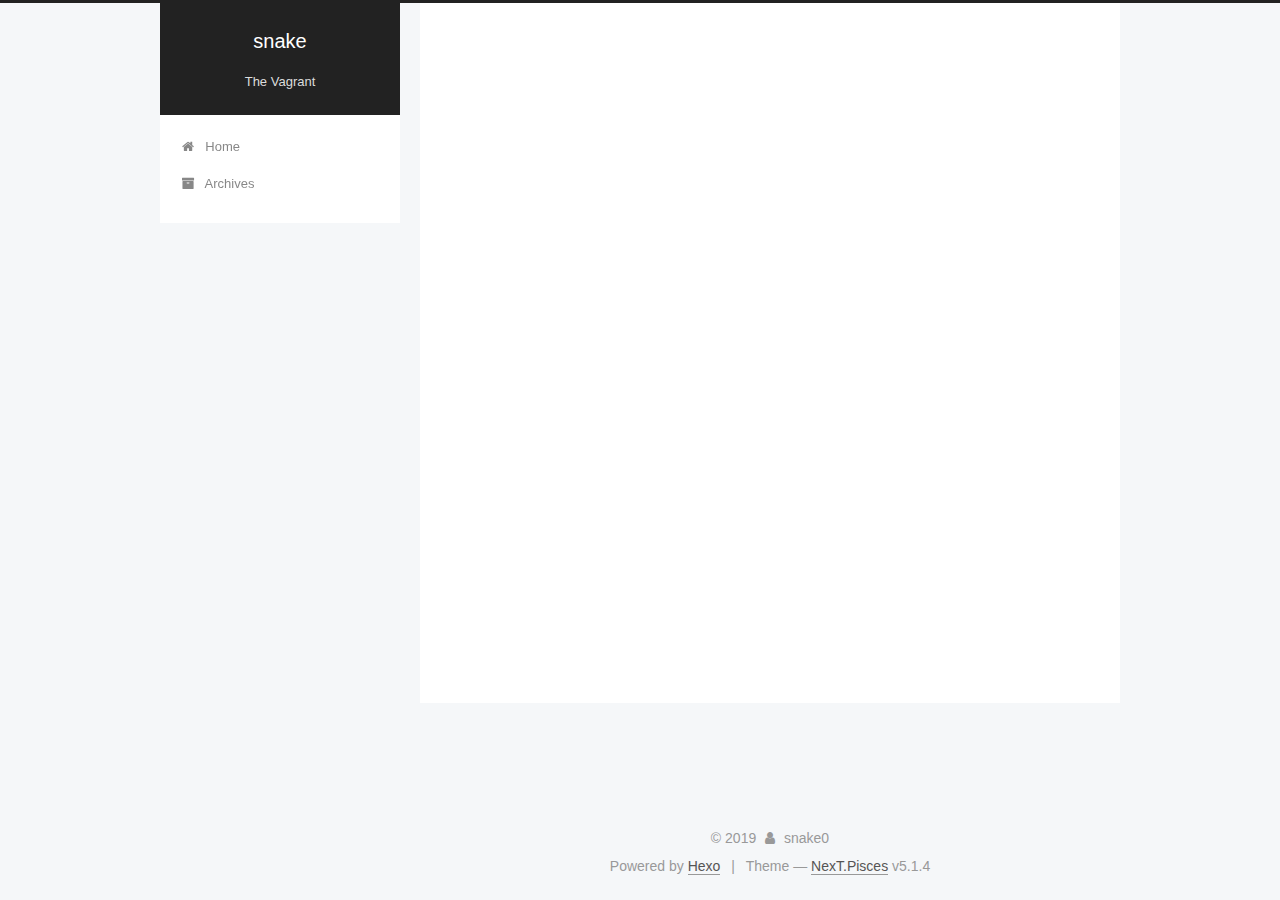
<file: 2019/09/08/hello-world/index.html>
<!DOCTYPE html>



  


<html class="theme-next pisces use-motion" lang="en">
<head><meta name="generator" content="Hexo 3.9.0">
  <meta charset="UTF-8">
<meta http-equiv="X-UA-Compatible" content="IE=edge">
<meta name="viewport" content="width=device-width, initial-scale=1, maximum-scale=1">
<meta name="theme-color" content="#696969">









<meta http-equiv="Cache-Control" content="no-transform">
<meta http-equiv="Cache-Control" content="no-siteapp">
















  
  
  <link href="/lib/fancybox/source/jquery.fancybox.css?v=2.1.5" rel="stylesheet" type="text/css">







<link href="/lib/font-awesome/css/font-awesome.min.css?v=4.6.2" rel="stylesheet" type="text/css">

<link href="/css/main.css?v=5.1.4" rel="stylesheet" type="text/css">


  <link rel="apple-touch-icon" sizes="180x180" href="/images/apple-touch-icon-next.png?v=5.1.4">


  <link rel="icon" type="image/png" sizes="32x32" href="/images/favicon-32x32-next.png?v=5.1.4">


  <link rel="icon" type="image/png" sizes="16x16" href="/images/favicon-16x16-next.png?v=5.1.4">


  <link rel="mask-icon" href="/images/logo.svg?v=5.1.4" color="#696969">





  <meta name="keywords" content="Hexo, NexT">










<meta property="og:type" content="article">
<meta property="og:title" content="snake0&#39;s blog">
<meta property="og:url" content="http://yoursite.com/2019/09/08/hello-world/index.html">
<meta property="og:site_name" content="snake">
<meta property="og:locale" content="en">
<meta property="og:updated_time" content="2019-09-08T02:39:06.591Z">
<meta name="twitter:card" content="summary">
<meta name="twitter:title" content="snake0&#39;s blog">



<script type="text/javascript" id="hexo.configurations">
  var NexT = window.NexT || {};
  var CONFIG = {
    root: '/',
    scheme: 'Pisces',
    version: '5.1.4',
    sidebar: {"position":"left","display":"post","offset":12,"b2t":false,"scrollpercent":false,"onmobile":false},
    fancybox: true,
    tabs: true,
    motion: {"enable":true,"async":false,"transition":{"post_block":"fadeIn","post_header":"slideDownIn","post_body":"slideDownIn","coll_header":"slideLeftIn","sidebar":"slideUpIn"}},
    duoshuo: {
      userId: '0',
      author: 'Author'
    },
    algolia: {
      applicationID: '',
      apiKey: '',
      indexName: '',
      hits: {"per_page":10},
      labels: {"input_placeholder":"Search for Posts","hits_empty":"We didn't find any results for the search: ${query}","hits_stats":"${hits} results found in ${time} ms"}
    }
  };
</script>



  <link rel="canonical" href="http://yoursite.com/2019/09/08/hello-world/">





  <title>snake0's blog | snake</title>
  








</head>

<body itemscope itemtype="http://schema.org/WebPage" lang="en">

  
  
    
  

  <div class="container sidebar-position-left page-post-detail">
    <div class="headband"></div>

    <header id="header" class="header" itemscope itemtype="http://schema.org/WPHeader">
      <div class="header-inner"><div class="site-brand-wrapper">
  <div class="site-meta ">
    

    <div class="custom-logo-site-title">
      <a href="/" class="brand" rel="start">
        <span class="logo-line-before"><i></i></span>
        <span class="site-title">snake</span>
        <span class="logo-line-after"><i></i></span>
      </a>
    </div>
      
        <p class="site-subtitle">The Vagrant</p>
      
  </div>

  <div class="site-nav-toggle">
    <button>
      <span class="btn-bar"></span>
      <span class="btn-bar"></span>
      <span class="btn-bar"></span>
    </button>
  </div>
</div>

<nav class="site-nav">
  

  
    <ul id="menu" class="menu">
      
        
        <li class="menu-item menu-item-home">
          <a href="/" rel="section">
            
              <i class="menu-item-icon fa fa-fw fa-home"></i> <br>
            
            Home
          </a>
        </li>
      
        
        <li class="menu-item menu-item-archives">
          <a href="/archives/" rel="section">
            
              <i class="menu-item-icon fa fa-fw fa-archive"></i> <br>
            
            Archives
          </a>
        </li>
      

      
    </ul>
  

  
</nav>



 </div>
    </header>

    <main id="main" class="main">
      <div class="main-inner">
        <div class="content-wrap">
          <div id="content" class="content">
            

  <div id="posts" class="posts-expand">
    

  

  
  
  

  <article class="post post-type-normal" itemscope itemtype="http://schema.org/Article">
  
  
  
  <div class="post-block">
    <link itemprop="mainEntityOfPage" href="http://yoursite.com/2019/09/08/hello-world/">

    <span hidden itemprop="author" itemscope itemtype="http://schema.org/Person">
      <meta itemprop="name" content="snake0">
      <meta itemprop="description" content>
      <meta itemprop="image" content="/images/avatar.gif">
    </span>

    <span hidden itemprop="publisher" itemscope itemtype="http://schema.org/Organization">
      <meta itemprop="name" content="snake">
    </span>

    
      <header class="post-header">

        
        
          <h1 class="post-title" itemprop="name headline">snake0's blog</h1>
        

        <div class="post-meta">
          <span class="post-time">
            
              <span class="post-meta-item-icon">
                <i class="fa fa-calendar-o"></i>
              </span>
              
                <span class="post-meta-item-text">Posted on</span>
              
              <time title="Post created" itemprop="dateCreated datePublished" datetime="2019-09-08T10:18:09+08:00">
                2019-09-08
              </time>
            

            

            
          </span>

          

          
            
          

          
          

          

          

          

        </div>
      </header>
    

    
    
    
    <div class="post-body" itemprop="articleBody">

      
      

      
        <!-- Welcome to [Hexo](https://hexo.io/)! This is your very first post. Check [documentation](https://hexo.io/docs/) for more info. If you get any problems when using Hexo, you can find the answer in [troubleshooting](https://hexo.io/docs/troubleshooting.html) or you can ask me on [GitHub](https://github.com/hexojs/hexo/issues). -->

<!-- ## Quick Start

### Create a new post

<figure class="highlight bash"><table><tr><td class="gutter"><pre><span class="line">1</span><br></pre></td><td class="code"><pre><span class="line">$ hexo new <span class="string">"My New Post"</span></span><br></pre></td></tr></table></figure>

<p>More info: <a href="https://hexo.io/docs/writing.html">Writing</a></p>
<h3 id="Run-server"><a href="#Run-server" class="headerlink" title="Run server"></a>Run server</h3><figure class="highlight bash"><table><tr><td class="gutter"><pre><span class="line">1</span><br></pre></td><td class="code"><pre><span class="line">$ hexo server</span><br></pre></td></tr></table></figure>

<p>More info: <a href="https://hexo.io/docs/server.html">Server</a></p>
<h3 id="Generate-static-files"><a href="#Generate-static-files" class="headerlink" title="Generate static files"></a>Generate static files</h3><figure class="highlight bash"><table><tr><td class="gutter"><pre><span class="line">1</span><br></pre></td><td class="code"><pre><span class="line">$ hexo generate</span><br></pre></td></tr></table></figure>

<p>More info: <a href="https://hexo.io/docs/generating.html">Generating</a></p>
<h3 id="Deploy-to-remote-sites"><a href="#Deploy-to-remote-sites" class="headerlink" title="Deploy to remote sites"></a>Deploy to remote sites</h3><figure class="highlight bash"><table><tr><td class="gutter"><pre><span class="line">1</span><br></pre></td><td class="code"><pre><span class="line">$ hexo deploy</span><br></pre></td></tr></table></figure>

<p>More info: <a href="https://hexo.io/docs/deployment.html">Deployment</a> –&gt;</p>
-->
      
    </div>
    
    
    

    

    

    

    <footer class="post-footer">
      

      
      
      

      

      
      
    </footer>
  </div>
  
  
  
  </article>



    <div class="post-spread">
      
    </div>
  </div>


          </div>
          


          

  



        </div>
        
          
  
  <div class="sidebar-toggle">
    <div class="sidebar-toggle-line-wrap">
      <span class="sidebar-toggle-line sidebar-toggle-line-first"></span>
      <span class="sidebar-toggle-line sidebar-toggle-line-middle"></span>
      <span class="sidebar-toggle-line sidebar-toggle-line-last"></span>
    </div>
  </div>

  <aside id="sidebar" class="sidebar">
    
    <div class="sidebar-inner">

      

      

      <section class="site-overview-wrap sidebar-panel sidebar-panel-active">
        <div class="site-overview">
          <div class="site-author motion-element" itemprop="author" itemscope itemtype="http://schema.org/Person">
            
              <p class="site-author-name" itemprop="name">snake0</p>
              <p class="site-description motion-element" itemprop="description">A snake from Mars</p>
          </div>

          <nav class="site-state motion-element">

            
              <div class="site-state-item site-state-posts">
              
                <a href="/archives/">
              
                  <span class="site-state-item-count">1</span>
                  <span class="site-state-item-name">posts</span>
                </a>
              </div>
            

            

            

          </nav>

          

          

          
          

          
          

          

        </div>
      </section>

      

      

    </div>
  </aside>


        
      </div>
    </main>

    <footer id="footer" class="footer">
      <div class="footer-inner">
        <div class="copyright">&copy; <span itemprop="copyrightYear">2019</span>
  <span class="with-love">
    <i class="fa fa-user"></i>
  </span>
  <span class="author" itemprop="copyrightHolder">snake0</span>

  
</div>


  <div class="powered-by">Powered by <a class="theme-link" target="_blank" href="https://hexo.io">Hexo</a></div>



  <span class="post-meta-divider">|</span>



  <div class="theme-info">Theme &mdash; <a class="theme-link" target="_blank" href="https://github.com/iissnan/hexo-theme-next">NexT.Pisces</a> v5.1.4</div>




        







        
      </div>
    </footer>

    
      <div class="back-to-top">
        <i class="fa fa-arrow-up"></i>
        
      </div>
    

    

  </div>

  

<script type="text/javascript">
  if (Object.prototype.toString.call(window.Promise) !== '[object Function]') {
    window.Promise = null;
  }
</script>









  












  
  
    <script type="text/javascript" src="/lib/jquery/index.js?v=2.1.3"></script>
  

  
  
    <script type="text/javascript" src="/lib/fastclick/lib/fastclick.min.js?v=1.0.6"></script>
  

  
  
    <script type="text/javascript" src="/lib/jquery_lazyload/jquery.lazyload.js?v=1.9.7"></script>
  

  
  
    <script type="text/javascript" src="/lib/velocity/velocity.min.js?v=1.2.1"></script>
  

  
  
    <script type="text/javascript" src="/lib/velocity/velocity.ui.min.js?v=1.2.1"></script>
  

  
  
    <script type="text/javascript" src="/lib/fancybox/source/jquery.fancybox.pack.js?v=2.1.5"></script>
  


  


  <script type="text/javascript" src="/js/src/utils.js?v=5.1.4"></script>

  <script type="text/javascript" src="/js/src/motion.js?v=5.1.4"></script>



  
  


  <script type="text/javascript" src="/js/src/affix.js?v=5.1.4"></script>

  <script type="text/javascript" src="/js/src/schemes/pisces.js?v=5.1.4"></script>



  
  <script type="text/javascript" src="/js/src/scrollspy.js?v=5.1.4"></script>
<script type="text/javascript" src="/js/src/post-details.js?v=5.1.4"></script>



  


  <script type="text/javascript" src="/js/src/bootstrap.js?v=5.1.4"></script>



  


  




	





  





  












  





  

  

  

  
  

  

  

  

</body>
</html>
</file>
<file: css/main.css>
/* normalize.css v3.0.2 | MIT License | git.io/normalize */
html {
  font-family: sans-serif; /* 1 */
  -ms-text-size-adjust: 100%; /* 2 */
  -webkit-text-size-adjust: 100%; /* 2 */
}
body {
  margin: 0;
}
article,
aside,
details,
figcaption,
figure,
footer,
header,
hgroup,
main,
menu,
nav,
section,
summary {
  display: block;
}
audio,
canvas,
progress,
video {
  display: inline-block; /* 1 */
  vertical-align: baseline; /* 2 */
}
audio:not([controls]) {
  display: none;
  height: 0;
}
[hidden],
template {
  display: none;
}
a {
  background-color: transparent;
}
a:active,
a:hover {
  outline: 0;
}
abbr[title] {
  border-bottom: 1px dotted;
}
b,
strong {
  font-weight: bold;
}
dfn {
  font-style: italic;
}
h1 {
  font-size: 2em;
  margin: 0.67em 0;
}
mark {
  background: #ff0;
  color: #000;
}
small {
  font-size: 80%;
}
sub,
sup {
  font-size: 75%;
  line-height: 0;
  position: relative;
  vertical-align: baseline;
}
sup {
  top: -0.5em;
}
sub {
  bottom: -0.25em;
}
img {
  border: 0;
}
svg:not(:root) {
  overflow: hidden;
}
figure {
  margin: 1em 40px;
}
hr {
  -moz-box-sizing: content-box;
  box-sizing: content-box;
  height: 0;
}
pre {
  overflow: auto;
}
code,
kbd,
pre,
samp {
  font-family: monospace, monospace;
  font-size: 1em;
}
button,
input,
optgroup,
select,
textarea {
  color: inherit; /* 1 */
  font: inherit; /* 2 */
  margin: 0; /* 3 */
}
button {
  overflow: visible;
}
button,
select {
  text-transform: none;
}
button,
html input[type="button"],
input[type="reset"],
input[type="submit"] {
  -webkit-appearance: button; /* 2 */
  cursor: pointer; /* 3 */
}
button[disabled],
html input[disabled] {
  cursor: default;
}
button::-moz-focus-inner,
input::-moz-focus-inner {
  border: 0;
  padding: 0;
}
input {
  line-height: normal;
}
input[type="checkbox"],
input[type="radio"] {
  box-sizing: border-box; /* 1 */
  padding: 0; /* 2 */
}
input[type="number"]::-webkit-inner-spin-button,
input[type="number"]::-webkit-outer-spin-button {
  height: auto;
}
input[type="search"] {
  -webkit-appearance: textfield; /* 1 */
  -moz-box-sizing: content-box;
  -webkit-box-sizing: content-box; /* 2 */
  box-sizing: content-box;
}
input[type="search"]::-webkit-search-cancel-button,
input[type="search"]::-webkit-search-decoration {
  -webkit-appearance: none;
}
fieldset {
  border: 1px solid #c0c0c0;
  margin: 0 2px;
  padding: 0.35em 0.625em 0.75em;
}
legend {
  border: 0; /* 1 */
  padding: 0; /* 2 */
}
textarea {
  overflow: auto;
}
optgroup {
  font-weight: bold;
}
table {
  border-collapse: collapse;
  border-spacing: 0;
}
td,
th {
  padding: 0;
}
::selection {
  background: #262a30;
  color: #fff;
}
body {
  position: relative;
  font-family: 'Lato', "PingFang SC", "Microsoft YaHei", sans-serif;
  font-size: 14px;
  line-height: 2;
  color: #555;
  background: #f5f7f9;
}
@media (max-width: 767px) {
  body {
    padding-right: 0 !important;
  }
}
@media (min-width: 768px) and (max-width: 991px) {
  body {
    padding-right: 0 !important;
  }
}
@media (min-width: 1600px) {
  body {
    font-size: 16px;
  }
}
h1,
h2,
h3,
h4,
h5,
h6 {
  margin: 0;
  padding: 0;
  font-weight: bold;
  line-height: 1.5;
  font-family: 'Lato', "PingFang SC", "Microsoft YaHei", sans-serif;
}
h2,
h3,
h4,
h5,
h6 {
  margin: 20px 0 15px;
}
h1 {
  font-size: 22px;
}
@media (max-width: 767px) {
  h1 {
    font-size: 18px;
  }
}
h2 {
  font-size: 20px;
}
@media (max-width: 767px) {
  h2 {
    font-size: 16px;
  }
}
h3 {
  font-size: 18px;
}
@media (max-width: 767px) {
  h3 {
    font-size: 14px;
  }
}
h4 {
  font-size: 16px;
}
@media (max-width: 767px) {
  h4 {
    font-size: 12px;
  }
}
h5 {
  font-size: 14px;
}
@media (max-width: 767px) {
  h5 {
    font-size: 10px;
  }
}
h6 {
  font-size: 12px;
}
@media (max-width: 767px) {
  h6 {
    font-size: 8px;
  }
}
p {
  margin: 0 0 20px 0;
}
a {
  color: #555;
  text-decoration: none;
  outline: none;
  border-bottom: 1px solid #999;
  word-wrap: break-word;
}
a:hover {
  color: #222;
  border-bottom-color: #222;
}
blockquote {
  margin: 0;
  padding: 0;
}
img {
  display: block;
  margin: auto;
  max-width: 100%;
  height: auto;
}
hr {
  margin: 40px 0;
  height: 3px;
  border: none;
  background-color: #ddd;
  background-image: repeating-linear-gradient(-45deg, #fff, #fff 4px, transparent 4px, transparent 8px);
}
blockquote {
  padding: 0 15px;
  color: #666;
  border-left: 4px solid #ddd;
}
blockquote cite::before {
  content: "-";
  padding: 0 5px;
}
dt {
  font-weight: 700;
}
dd {
  margin: 0;
  padding: 0;
}
kbd {
  border: 1px solid #ccc;
  border-radius: 0.2em;
  box-shadow: 0.1em 0.1em 0.2em rgba(0,0,0,0.1);
  background-color: #f9f9f9;
  font-family: inherit;
  background-image: -webkit-linear-gradient(top, #eee, #fff, #eee);
  padding: 0.1em 0.3em;
  white-space: nowrap;
}
.text-left {
  text-align: left;
}
.text-center {
  text-align: center;
}
.text-right {
  text-align: right;
}
.text-justify {
  text-align: justify;
}
.text-nowrap {
  white-space: nowrap;
}
.text-lowercase {
  text-transform: lowercase;
}
.text-uppercase {
  text-transform: uppercase;
}
.text-capitalize {
  text-transform: capitalize;
}
.center-block {
  display: block;
  margin-left: auto;
  margin-right: auto;
}
.clearfix:before,
.clearfix:after {
  content: " ";
  display: table;
}
.clearfix:after {
  clear: both;
}
.pullquote {
  width: 45%;
}
.pullquote.left {
  float: left;
  margin-left: 5px;
  margin-right: 10px;
}
.pullquote.right {
  float: right;
  margin-left: 10px;
  margin-right: 5px;
}
.affix.affix.affix {
  position: fixed;
}
.translation {
  margin-top: -20px;
  font-size: 14px;
  color: #999;
}
.scrollbar-measure {
  width: 100px;
  height: 100px;
  overflow: scroll;
  position: absolute;
  top: -9999px;
}
.use-motion .motion-element {
  opacity: 0;
}
table {
  margin: 20px 0;
  width: 100%;
  border-collapse: collapse;
  border-spacing: 0;
  border: 1px solid #ddd;
  font-size: 14px;
  table-layout: fixed;
  word-wrap: break-all;
}
table>tbody>tr:nth-of-type(odd) {
  background-color: #f9f9f9;
}
table>tbody>tr:hover {
  background-color: #f5f5f5;
}
caption,
th,
td {
  padding: 8px;
  text-align: left;
  vertical-align: middle;
  font-weight: normal;
}
th,
td {
  border-bottom: 3px solid #ddd;
  border-right: 1px solid #eee;
}
th {
  padding-bottom: 10px;
  font-weight: 700;
}
td {
  border-bottom-width: 1px;
}
html,
body {
  height: 100%;
}
.container {
  position: relative;
  min-height: 100%;
}
.header-inner {
  margin: 0 auto;
  padding: 100px 0 70px;
  width: 700px;
}
@media (min-width: 1600px) {
  .container .header-inner {
    width: 900px;
  }
}
.main {
  padding-bottom: 150px;
}
.main-inner {
  margin: 0 auto;
  width: 700px;
}
@media (min-width: 1600px) {
  .container .main-inner {
    width: 900px;
  }
}
.footer {
  position: absolute;
  left: 0;
  bottom: 0;
  width: 100%;
  min-height: 50px;
}
.footer-inner {
  box-sizing: border-box;
  margin: 20px auto;
  width: 700px;
}
@media (min-width: 1600px) {
  .container .footer-inner {
    width: 900px;
  }
}
pre,
.highlight {
  overflow: auto;
  margin: 20px 0;
  padding: 0;
  font-size: 13px;
  color: #4d4d4c;
  background: #f7f7f7;
  line-height: 1.6;
}
pre,
code {
  font-family: consolas, Menlo, "PingFang SC", "Microsoft YaHei", monospace;
}
code {
  padding: 2px 4px;
  word-wrap: break-word;
  color: #555;
  background: #eee;
  border-radius: 3px;
  font-size: 13px;
}
pre {
  padding: 10px;
}
pre code {
  padding: 0;
  color: #4d4d4c;
  background: none;
  text-shadow: none;
}
.highlight {
  border-radius: 1px;
}
.highlight pre {
  border: none;
  margin: 0;
  padding: 10px 0;
}
.highlight table {
  margin: 0;
  width: auto;
  border: none;
}
.highlight td {
  border: none;
  padding: 0;
}
.highlight figcaption {
  font-size: 1em;
  color: #4d4d4c;
  line-height: 1em;
  margin-bottom: 1em;
}
.highlight figcaption:before,
.highlight figcaption:after {
  content: " ";
  display: table;
}
.highlight figcaption:after {
  clear: both;
}
.highlight figcaption a {
  float: right;
  color: #4d4d4c;
}
.highlight figcaption a:hover {
  border-bottom-color: #4d4d4c;
}
.highlight .gutter pre {
  padding-left: 10px;
  padding-right: 10px;
  color: #869194;
  text-align: right;
  background-color: #eff2f3;
}
.highlight .code pre {
  width: 100%;
  padding-left: 10px;
  padding-right: 10px;
  background-color: #f7f7f7;
}
.highlight .line {
  height: 20px;
}
.gutter {
  -webkit-user-select: none;
  -moz-user-select: none;
  -ms-user-select: none;
  user-select: none;
}
.gist table {
  width: auto;
}
.gist table td {
  border: none;
}
pre .deletion {
  background: #fdd;
}
pre .addition {
  background: #dfd;
}
pre .meta {
  color: #8959a8;
}
pre .comment {
  color: #8e908c;
}
pre .variable,
pre .attribute,
pre .tag,
pre .regexp,
pre .ruby .constant,
pre .xml .tag .title,
pre .xml .pi,
pre .xml .doctype,
pre .html .doctype,
pre .css .id,
pre .css .class,
pre .css .pseudo {
  color: #c82829;
}
pre .number,
pre .preprocessor,
pre .built_in,
pre .literal,
pre .params,
pre .constant,
pre .command {
  color: #f5871f;
}
pre .ruby .class .title,
pre .css .rules .attribute,
pre .string,
pre .value,
pre .inheritance,
pre .header,
pre .ruby .symbol,
pre .xml .cdata,
pre .special,
pre .number,
pre .formula {
  color: #718c00;
}
pre .title,
pre .css .hexcolor {
  color: #3e999f;
}
pre .function,
pre .python .decorator,
pre .python .title,
pre .ruby .function .title,
pre .ruby .title .keyword,
pre .perl .sub,
pre .javascript .title,
pre .coffeescript .title {
  color: #4271ae;
}
pre .keyword,
pre .javascript .function {
  color: #8959a8;
}
.full-image.full-image.full-image.full-image {
  border: none;
  max-width: 100%;
  width: auto;
  margin: 20px auto 25px;
}
@media (min-width: 992px) {
  .full-image.full-image.full-image.full-image {
    max-width: none;
    width: 118%;
    margin: 0 -9%;
  }
}
.blockquote-center,
.page-home .post-type-quote blockquote,
.page-post-detail .post-type-quote blockquote {
  position: relative;
  margin: 40px 0;
  padding: 0;
  border-left: none;
  text-align: center;
}
.blockquote-center::before,
.page-home .post-type-quote blockquote::before,
.page-post-detail .post-type-quote blockquote::before,
.blockquote-center::after,
.page-home .post-type-quote blockquote::after,
.page-post-detail .post-type-quote blockquote::after {
  position: absolute;
  content: ' ';
  display: block;
  width: 100%;
  height: 24px;
  opacity: 0.2;
  background-repeat: no-repeat;
  background-position: 0 -6px;
  background-size: 22px 22px;
}
.blockquote-center::before,
.page-home .post-type-quote blockquote::before,
.page-post-detail .post-type-quote blockquote::before {
  top: -20px;
  background-image: url("../images/quote-l.svg");
  border-top: 1px solid #ccc;
}
.blockquote-center::after,
.page-home .post-type-quote blockquote::after,
.page-post-detail .post-type-quote blockquote::after {
  bottom: -20px;
  background-image: url("../images/quote-r.svg");
  border-bottom: 1px solid #ccc;
  background-position: 100% 8px;
}
.blockquote-center p,
.page-home .post-type-quote blockquote p,
.page-post-detail .post-type-quote blockquote p,
.blockquote-center div,
.page-home .post-type-quote blockquote div,
.page-post-detail .post-type-quote blockquote div {
  text-align: center;
}
.post .post-body .group-picture img {
  box-sizing: border-box;
  padding: 0 3px;
  border: none;
}
.post .group-picture-row {
  overflow: hidden;
  margin-top: 6px;
}
.post .group-picture-row:first-child {
  margin-top: 0;
}
.post .group-picture-column {
  float: left;
}
.page-post-detail .post-body .group-picture-column {
  float: none;
  margin-top: 10px;
  width: auto !important;
}
.page-post-detail .post-body .group-picture-column img {
  margin: 0 auto;
}
.page-archive .group-picture-container {
  overflow: hidden;
}
.page-archive .group-picture-row {
  float: left;
}
.page-archive .group-picture-row:first-child {
  margin-top: 6px;
}
.page-archive .group-picture-column {
  max-width: 150px;
  max-height: 150px;
}
.post-body .note {
  position: relative;
  padding: 15px;
  margin-bottom: 20px;
  border: 1px solid #eee;
  border-left-width: 5px;
  border-radius: 3px;
}
.post-body .note h2,
.post-body .note h3,
.post-body .note h4,
.post-body .note h5,
.post-body .note h6 {
  margin-top: 0;
  margin-bottom: 0;
  border-bottom: initial;
  padding-top: 0 !important;
}
.post-body .note p:first-child,
.post-body .note ul:first-child,
.post-body .note ol:first-child,
.post-body .note table:first-child,
.post-body .note pre:first-child,
.post-body .note blockquote:first-child {
  margin-top: 0;
}
.post-body .note p:last-child,
.post-body .note ul:last-child,
.post-body .note ol:last-child,
.post-body .note table:last-child,
.post-body .note pre:last-child,
.post-body .note blockquote:last-child {
  margin-bottom: 0;
}
.post-body .note.default {
  border-left-color: #777;
}
.post-body .note.default h2,
.post-body .note.default h3,
.post-body .note.default h4,
.post-body .note.default h5,
.post-body .note.default h6 {
  color: #777;
}
.post-body .note.primary {
  border-left-color: #6f42c1;
}
.post-body .note.primary h2,
.post-body .note.primary h3,
.post-body .note.primary h4,
.post-body .note.primary h5,
.post-body .note.primary h6 {
  color: #6f42c1;
}
.post-body .note.info {
  border-left-color: #428bca;
}
.post-body .note.info h2,
.post-body .note.info h3,
.post-body .note.info h4,
.post-body .note.info h5,
.post-body .note.info h6 {
  color: #428bca;
}
.post-body .note.success {
  border-left-color: #5cb85c;
}
.post-body .note.success h2,
.post-body .note.success h3,
.post-body .note.success h4,
.post-body .note.success h5,
.post-body .note.success h6 {
  color: #5cb85c;
}
.post-body .note.warning {
  border-left-color: #f0ad4e;
}
.post-body .note.warning h2,
.post-body .note.warning h3,
.post-body .note.warning h4,
.post-body .note.warning h5,
.post-body .note.warning h6 {
  color: #f0ad4e;
}
.post-body .note.danger {
  border-left-color: #d9534f;
}
.post-body .note.danger h2,
.post-body .note.danger h3,
.post-body .note.danger h4,
.post-body .note.danger h5,
.post-body .note.danger h6 {
  color: #d9534f;
}
.post-body .label {
  display: inline;
  padding: 0 2px;
  white-space: nowrap;
}
.post-body .label.default {
  background-color: #f0f0f0;
}
.post-body .label.primary {
  background-color: #efe6f7;
}
.post-body .label.info {
  background-color: #e5f2f8;
}
.post-body .label.success {
  background-color: #e7f4e9;
}
.post-body .label.warning {
  background-color: #fcf6e1;
}
.post-body .label.danger {
  background-color: #fae8eb;
}
.post-body .tabs {
  position: relative;
  display: block;
  margin-bottom: 20px;
  padding-top: 10px;
}
.post-body .tabs ul.nav-tabs {
  margin: 0;
  padding: 0;
  display: flex;
  margin-bottom: -1px;
}
@media (max-width: 413px) {
  .post-body .tabs ul.nav-tabs {
    display: block;
    margin-bottom: 5px;
  }
}
.post-body .tabs ul.nav-tabs li.tab {
  list-style-type: none !important;
  margin: 0 0.25em 0 0;
  border-top: 3px solid transparent;
  border-left: 1px solid transparent;
  border-right: 1px solid transparent;
}
@media (max-width: 413px) {
  .post-body .tabs ul.nav-tabs li.tab {
    margin: initial;
    border-top: 1px solid transparent;
    border-left: 3px solid transparent;
    border-right: 1px solid transparent;
    border-bottom: 1px solid transparent;
  }
}
.post-body .tabs ul.nav-tabs li.tab a {
  outline: 0;
  border-bottom: initial;
  display: block;
  line-height: 1.8em;
  padding: 0.25em 0.75em;
  transition-duration: 0.2s;
  transition-timing-function: ease-out;
  transition-delay: 0s;
}
.post-body .tabs ul.nav-tabs li.tab a i {
  width: 1.285714285714286em;
}
.post-body .tabs ul.nav-tabs li.tab.active {
  border-top: 3px solid #fc6423;
  border-left: 1px solid #ddd;
  border-right: 1px solid #ddd;
  background-color: #fff;
}
@media (max-width: 413px) {
  .post-body .tabs ul.nav-tabs li.tab.active {
    border-top: 1px solid #ddd;
    border-left: 3px solid #fc6423;
    border-right: 1px solid #ddd;
    border-bottom: 1px solid #ddd;
  }
}
.post-body .tabs ul.nav-tabs li.tab.active a {
  cursor: default;
  color: #555;
}
.post-body .tabs .tab-content {
  background-color: #fff;
}
.post-body .tabs .tab-content .tab-pane {
  border: 1px solid #ddd;
  padding: 20px 20px 0 20px;
}
.post-body .tabs .tab-content .tab-pane:not(.active) {
  display: none !important;
}
.post-body .tabs .tab-content .tab-pane.active {
  display: block !important;
}
.btn {
  display: inline-block;
  padding: 0 20px;
  font-size: 14px;
  color: #555;
  background: #fff;
  border: 2px solid #555;
  text-decoration: none;
  border-radius: 2px;
  transition-property: background-color;
  transition-duration: 0.2s;
  transition-timing-function: ease-in-out;
  transition-delay: 0s;
  line-height: 2;
}
.btn:hover {
  border-color: #222;
  color: #fff;
  background: #222;
}
.btn +.btn {
  margin: 0 0 8px 8px;
}
.btn .fa-fw {
  width: 1.285714285714286em;
  text-align: left;
}
.btn-bar {
  display: block;
  width: 22px;
  height: 2px;
  background: #555;
  border-radius: 1px;
}
.btn-bar+.btn-bar {
  margin-top: 4px;
}
.pagination {
  margin: 120px 0 40px;
  text-align: center;
  border-top: 1px solid #eee;
}
.page-number-basic,
.pagination .prev,
.pagination .next,
.pagination .page-number,
.pagination .space {
  display: inline-block;
  position: relative;
  top: -1px;
  margin: 0 10px;
  padding: 0 11px;
}
@media (max-width: 767px) {
  .page-number-basic,
  .pagination .prev,
  .pagination .next,
  .pagination .page-number,
  .pagination .space {
    margin: 0 5px;
  }
}
.pagination .prev,
.pagination .next,
.pagination .page-number {
  border-bottom: 0;
  border-top: 1px solid #eee;
  transition-property: border-color;
  transition-duration: 0.2s;
  transition-timing-function: ease-in-out;
  transition-delay: 0s;
}
.pagination .prev:hover,
.pagination .next:hover,
.pagination .page-number:hover {
  border-top-color: #222;
}
.pagination .space {
  padding: 0;
  margin: 0;
}
.pagination .prev {
  margin-left: 0;
}
.pagination .next {
  margin-right: 0;
}
.pagination .page-number.current {
  color: #fff;
  background: #ccc;
  border-top-color: #ccc;
}
@media (max-width: 767px) {
  .pagination {
    border-top: none;
  }
  .pagination .prev,
  .pagination .next,
  .pagination .page-number {
    margin-bottom: 10px;
    border-top: 0;
    border-bottom: 1px solid #eee;
    padding: 0 10px;
  }
  .pagination .prev:hover,
  .pagination .next:hover,
  .pagination .page-number:hover {
    border-bottom-color: #222;
  }
}
.comments {
  margin: 60px 20px 0;
}
.tag-cloud {
  text-align: center;
}
.tag-cloud a {
  display: inline-block;
  margin: 10px;
}
.back-to-top {
  box-sizing: border-box;
  position: fixed;
  bottom: -100px;
  right: 30px;
  z-index: 1050;
  padding: 0 6px;
  width: 24px;
  background: #222;
  font-size: 12px;
  opacity: 0.6;
  color: #fff;
  cursor: pointer;
  text-align: center;
  -webkit-transform: translateZ(0);
  transition-property: bottom;
  transition-duration: 0.2s;
  transition-timing-function: ease-in-out;
  transition-delay: 0s;
}
@media (min-width: 768px) and (max-width: 991px) {
  .back-to-top {
    display: none !important;
  }
}
@media (max-width: 767px) {
  .back-to-top {
    display: none !important;
  }
}
.back-to-top.back-to-top-on {
  bottom: 30px;
}
.header {
  background: transparent;
}
.header-inner {
  position: relative;
}
.headband {
  height: 3px;
  background: #222;
}
.site-meta {
  margin: 0;
  text-align: center;
}
@media (max-width: 767px) {
  .site-meta {
    text-align: center;
  }
}
.brand {
  position: relative;
  display: inline-block;
  padding: 0 40px;
  color: #fff;
  background: #222;
  border-bottom: none;
}
.brand:hover {
  color: #fff;
}
.logo {
  display: inline-block;
  margin-right: 5px;
  line-height: 36px;
  vertical-align: top;
}
.site-title {
  display: inline-block;
  vertical-align: top;
  line-height: 36px;
  font-size: 20px;
  font-weight: normal;
  font-family: 'Lato', "PingFang SC", "Microsoft YaHei", sans-serif;
}
.site-subtitle {
  margin-top: 10px;
  font-size: 13px;
  color: #ddd;
}
.use-motion .brand {
  opacity: 0;
}
.use-motion .logo,
.use-motion .site-title,
.use-motion .site-subtitle {
  opacity: 0;
  position: relative;
  top: -10px;
}
.site-nav-toggle {
  display: none;
  position: absolute;
  top: 10px;
  left: 10px;
}
@media (max-width: 767px) {
  .site-nav-toggle {
    display: block;
  }
}
.site-nav-toggle button {
  margin-top: 2px;
  padding: 9px 10px;
  background: transparent;
  border: none;
}
@media (max-width: 767px) {
  .site-nav {
    display: none;
    margin: 0 -10px;
    padding: 0 10px;
    clear: both;
    border-top: 1px solid #ddd;
  }
}
@media (min-width: 768px) and (max-width: 991px) {
  .site-nav {
    display: block !important;
  }
}
@media (min-width: 992px) {
  .site-nav {
    display: block !important;
  }
}
.menu {
  margin-top: 20px;
  padding-left: 0;
  text-align: center;
}
.menu .menu-item {
  display: inline-block;
  margin: 0 10px;
  list-style: none;
}
@media screen and (max-width: 767px) {
  .menu .menu-item {
    margin-top: 10px;
  }
}
.menu .menu-item a {
  display: block;
  font-size: 13px;
  line-height: inherit;
  border-bottom: 1px solid transparent;
  transition-property: border-color;
  transition-duration: 0.2s;
  transition-timing-function: ease-in-out;
  transition-delay: 0s;
}
.menu .menu-item a:hover,
.menu-item-active a {
  border-bottom-color: #222;
}
.menu .menu-item .fa {
  margin-right: 5px;
}
.use-motion .menu-item {
  opacity: 0;
}
.post-body {
  font-family: 'Lato', "PingFang SC", "Microsoft YaHei", sans-serif;
}
@media (max-width: 767px) {
  .post-body {
    word-break: break-word;
  }
}
.post-body .fancybox img {
  display: block !important;
  margin: 0 auto;
  cursor: pointer;
  cursor: zoom-in;
  cursor: -webkit-zoom-in;
}
.post-body .image-caption,
.post-body .figure .caption {
  margin: -20px auto 15px;
  text-align: center;
  font-size: 14px;
  color: #999;
  font-weight: bold;
  line-height: 1;
}
.post-sticky-flag {
  display: inline-block;
  font-size: 16px;
  -ms-transform: rotate(30deg);
  -webkit-transform: rotate(30deg);
  -moz-transform: rotate(30deg);
  -ms-transform: rotate(30deg);
  -o-transform: rotate(30deg);
  transform: rotate(30deg);
}
.use-motion .post-block,
.use-motion .pagination,
.use-motion .comments {
  opacity: 0;
}
.use-motion .post-header {
  opacity: 0;
}
.use-motion .post-body {
  opacity: 0;
}
.use-motion .collection-title {
  opacity: 0;
}
.posts-expand {
  padding-top: 40px;
}
@media (max-width: 767px) {
  .posts-expand {
    margin: 0 20px;
  }
  .post-body pre .gutter pre {
    padding-right: 10px;
  }
  .post-body .highlight {
    margin-left: 0px;
    margin-right: 0px;
    padding: 0;
  }
  .post-body .highlight .gutter pre {
    padding-right: 10px;
  }
}
@media (min-width: 992px) {
  .posts-expand .post-body {
    text-align: justify;
  }
}
.posts-expand .post-body h2,
.posts-expand .post-body h3,
.posts-expand .post-body h4,
.posts-expand .post-body h5,
.posts-expand .post-body h6 {
  padding-top: 10px;
}
.posts-expand .post-body h2 .header-anchor,
.posts-expand .post-body h3 .header-anchor,
.posts-expand .post-body h4 .header-anchor,
.posts-expand .post-body h5 .header-anchor,
.posts-expand .post-body h6 .header-anchor {
  float: right;
  margin-left: 10px;
  color: #ccc;
  border-bottom-style: none;
  visibility: hidden;
}
.posts-expand .post-body h2 .header-anchor:hover,
.posts-expand .post-body h3 .header-anchor:hover,
.posts-expand .post-body h4 .header-anchor:hover,
.posts-expand .post-body h5 .header-anchor:hover,
.posts-expand .post-body h6 .header-anchor:hover {
  color: inherit;
}
.posts-expand .post-body h2:hover .header-anchor,
.posts-expand .post-body h3:hover .header-anchor,
.posts-expand .post-body h4:hover .header-anchor,
.posts-expand .post-body h5:hover .header-anchor,
.posts-expand .post-body h6:hover .header-anchor {
  visibility: visible;
}
.posts-expand .post-body ul li {
  list-style: circle;
}
.posts-expand .post-body img {
  box-sizing: border-box;
  margin: auto;
  padding: 3px;
  border: 1px solid #ddd;
}
.posts-expand .post-body .fancybox img {
  margin: 0 auto 25px;
}
@media (max-width: 767px) {
  .posts-collapse {
    margin: 0 20px;
  }
  .posts-collapse .post-title,
  .posts-collapse .post-meta {
    display: block;
    width: auto;
    text-align: left;
  }
}
.posts-collapse {
  position: relative;
  z-index: 1010;
  margin-left: 55px;
}
.posts-collapse::after {
  content: " ";
  position: absolute;
  top: 20px;
  left: 0;
  margin-left: -2px;
  width: 4px;
  height: 100%;
  background: #f5f5f5;
  z-index: -1;
}
@media (max-width: 767px) {
  .posts-collapse {
    margin: 0 20px;
  }
}
.posts-collapse .collection-title {
  position: relative;
  margin: 60px 0;
}
.posts-collapse .collection-title h1,
.posts-collapse .collection-title h2 {
  margin-left: 20px;
}
.posts-collapse .collection-title small {
  color: #bbb;
  margin-left: 5px;
}
.posts-collapse .collection-title::before {
  content: " ";
  position: absolute;
  left: 0;
  top: 50%;
  margin-left: -4px;
  margin-top: -4px;
  width: 8px;
  height: 8px;
  background: #bbb;
  border-radius: 50%;
}
.posts-collapse .post {
  margin: 30px 0;
}
.posts-collapse .post-header {
  position: relative;
  transition-duration: 0.2s;
  transition-timing-function: ease-in-out;
  transition-delay: 0s;
  transition-property: border;
  border-bottom: 1px dashed #ccc;
}
.posts-collapse .post-header::before {
  content: " ";
  position: absolute;
  left: 0;
  top: 12px;
  width: 6px;
  height: 6px;
  margin-left: -4px;
  background: #bbb;
  border-radius: 50%;
  border: 1px solid #fff;
  transition-duration: 0.2s;
  transition-timing-function: ease-in-out;
  transition-delay: 0s;
  transition-property: background;
}
.posts-collapse .post-header:hover {
  border-bottom-color: #666;
}
.posts-collapse .post-header:hover::before {
  background: #222;
}
.posts-collapse .post-meta {
  position: absolute;
  font-size: 12px;
  left: 20px;
  top: 5px;
}
.posts-collapse .post-comments-count {
  display: none;
}
.posts-collapse .post-title {
  margin-left: 60px;
  font-size: 16px;
  font-weight: normal;
  line-height: inherit;
}
.posts-collapse .post-title::after {
  margin-left: 3px;
  opacity: 0.6;
}
.posts-collapse .post-title a {
  color: #666;
  border-bottom: none;
}
.page-home .post-type-quote .post-header,
.page-post-detail .post-type-quote .post-header,
.page-home .post-type-quote .post-tags,
.page-post-detail .post-type-quote .post-tags {
  display: none;
}
.posts-expand .post-title {
  text-align: center;
  word-break: break-word;
  font-weight: 400;
}
.posts-expand .post-title-link {
  display: inline-block;
  position: relative;
  color: #555;
  border-bottom: none;
  line-height: 1.2;
  vertical-align: top;
}
.posts-expand .post-title-link::before {
  content: "";
  position: absolute;
  width: 100%;
  height: 2px;
  bottom: 0;
  left: 0;
  background-color: #000;
  visibility: hidden;
  -webkit-transform: scaleX(0);
  -moz-transform: scaleX(0);
  -ms-transform: scaleX(0);
  -o-transform: scaleX(0);
  transform: scaleX(0);
  transition-duration: 0.2s;
  transition-timing-function: ease-in-out;
  transition-delay: 0s;
}
.posts-expand .post-title-link:hover::before {
  visibility: visible;
  -webkit-transform: scaleX(1);
  -moz-transform: scaleX(1);
  -ms-transform: scaleX(1);
  -o-transform: scaleX(1);
  transform: scaleX(1);
}
.posts-expand .post-title-link .fa {
  font-size: 16px;
}
.posts-expand .post-meta {
  margin: 3px 0 60px 0;
  color: #999;
  font-family: 'Lato', "PingFang SC", "Microsoft YaHei", sans-serif;
  font-size: 12px;
  text-align: center;
}
.posts-expand .post-meta .post-category-list {
  display: inline-block;
  margin: 0;
  padding: 3px;
}
.posts-expand .post-meta .post-category-list-link {
  color: #999;
}
.posts-expand .post-meta .post-description {
  font-size: 14px;
  margin-top: 2px;
}
.post-meta-divider {
  margin: 0 0.5em;
}
.post-meta-item-icon {
  margin-right: 3px;
}
@media (min-width: 768px) and (max-width: 991px) {
  .post-meta-item-icon {
    display: inline-block;
  }
}
@media (max-width: 767px) {
  .post-meta-item-icon {
    display: inline-block;
  }
}
@media (min-width: 768px) and (max-width: 991px) {
  .post-meta-item-text {
    display: none;
  }
}
@media (max-width: 767px) {
  .post-meta-item-text {
    display: none;
  }
}
@media (max-width: 767px) {
  .posts-expand .post-comments-count {
    display: none;
  }
}
.post-button {
  margin-top: 40px;
}
.posts-expand .post-tags {
  margin-top: 40px;
  text-align: center;
}
.posts-expand .post-tags a {
  display: inline-block;
  margin-right: 10px;
  font-size: 13px;
}
.post-nav {
  display: table;
  margin-top: 15px;
  width: 100%;
  border-top: 1px solid #eee;
}
.post-nav-divider {
  display: table-cell;
  width: 10%;
}
.post-nav-item {
  display: table-cell;
  padding: 10px 0 0 0;
  width: 45%;
  vertical-align: top;
}
.post-nav-item a {
  position: relative;
  display: block;
  line-height: 25px;
  font-size: 14px;
  color: #555;
  border-bottom: none;
}
.post-nav-item a:hover {
  color: #222;
  border-bottom: none;
}
.post-nav-item a:active {
  top: 2px;
}
.post-nav-item .fa {
  position: absolute;
  top: 8px;
  left: 0;
  font-size: 12px;
}
.post-nav-next a {
  padding-left: 15px;
}
.post-nav-prev {
  text-align: right;
}
.post-nav-prev a {
  padding-right: 15px;
}
.post-nav-prev .fa {
  right: 0;
  left: auto;
}
.posts-expand .post-eof {
  display: block;
  margin: 80px auto 60px;
  width: 8%;
  height: 1px;
  background: #ccc;
  text-align: center;
}
.post:last-child .post-eof.post-eof.post-eof {
  display: none;
}
.post-gallery {
  display: table;
  table-layout: fixed;
  width: 100%;
  border-collapse: separate;
}
.post-gallery-row {
  display: table-row;
}
.post-gallery .post-gallery-img {
  display: table-cell;
  text-align: center;
  vertical-align: middle;
  border: none;
}
.post-gallery .post-gallery-img img {
  max-width: 100%;
  max-height: 100%;
  border: none;
}
.fancybox-close,
.fancybox-close:hover {
  border: none;
}
.rtl.post-body p,
.rtl.post-body a,
.rtl.post-body h1,
.rtl.post-body h2,
.rtl.post-body h3,
.rtl.post-body h4,
.rtl.post-body h5,
.rtl.post-body h6,
.rtl.post-body li,
.rtl.post-body ul,
.rtl.post-body ol {
  direction: rtl;
  font-family: UKIJ Ekran;
}
.rtl.post-title {
  font-family: UKIJ Ekran;
}
.sidebar {
  position: fixed;
  right: 0;
  top: 0;
  bottom: 0;
  width: 0;
  z-index: 1040;
  box-shadow: inset 0 2px 6px #000;
  background: #222;
  -webkit-transform: translateZ(0);
}
.sidebar a {
  color: #999;
  border-bottom-color: #555;
}
.sidebar a:hover {
  color: #eee;
}
@media (min-width: 768px) and (max-width: 991px) {
  .sidebar {
    display: none !important;
  }
}
@media (max-width: 767px) {
  .sidebar {
    display: none !important;
  }
}
.sidebar-inner {
  position: relative;
  padding: 20px 10px;
  color: #999;
  text-align: center;
}
.site-overview-wrap {
  overflow: hidden;
}
.site-overview {
  overflow-y: auto;
  overflow-x: hidden;
}
.sidebar-toggle {
  position: fixed;
  right: 30px;
  bottom: 45px;
  width: 14px;
  height: 14px;
  padding: 5px;
  background: #222;
  line-height: 0;
  z-index: 1050;
  cursor: pointer;
  -webkit-transform: translateZ(0);
}
@media (min-width: 768px) and (max-width: 991px) {
  .sidebar-toggle {
    display: none !important;
  }
}
@media (max-width: 767px) {
  .sidebar-toggle {
    display: none !important;
  }
}
.sidebar-toggle-line {
  position: relative;
  display: inline-block;
  vertical-align: top;
  height: 2px;
  width: 100%;
  background: #fff;
  margin-top: 3px;
}
.sidebar-toggle-line:first-child {
  margin-top: 0;
}
.site-author-image {
  display: block;
  margin: 0 auto;
  padding: 2px;
  max-width: 120px;
  height: auto;
  border: 1px solid #eee;
}
.site-author-name {
  margin: 0;
  text-align: center;
  color: #222;
  font-weight: 600;
}
.site-description {
  margin-top: 0;
  text-align: center;
  font-size: 13px;
  color: #999;
}
.site-state {
  overflow: hidden;
  line-height: 1.4;
  white-space: nowrap;
  text-align: center;
}
.site-state-item {
  display: inline-block;
  padding: 0 15px;
  border-left: 1px solid #eee;
}
.site-state-item:first-child {
  border-left: none;
}
.site-state-item a {
  border-bottom: none;
}
.site-state-item-count {
  display: block;
  text-align: center;
  color: inherit;
  font-weight: 600;
  font-size: 16px;
}
.site-state-item-name {
  font-size: 13px;
  color: #999;
}
.feed-link {
  margin-top: 20px;
}
.feed-link a {
  display: inline-block;
  padding: 0 15px;
  color: #fc6423;
  border: 1px solid #fc6423;
  border-radius: 4px;
}
.feed-link a i {
  color: #fc6423;
  font-size: 14px;
}
.feed-link a:hover {
  color: #fff;
  background: #fc6423;
}
.feed-link a:hover i {
  color: #fff;
}
.links-of-author {
  margin-top: 20px;
}
.links-of-author a {
  display: inline-block;
  vertical-align: middle;
  margin-right: 10px;
  margin-bottom: 10px;
  border-bottom-color: #555;
  font-size: 13px;
}
.links-of-author a:before {
  display: inline-block;
  vertical-align: middle;
  margin-right: 3px;
  content: " ";
  width: 4px;
  height: 4px;
  border-radius: 50%;
  background: #1a20ff;
}
.links-of-blogroll {
  font-size: 13px;
}
.links-of-blogroll-title {
  margin-top: 20px;
  font-size: 14px;
  font-weight: 600;
}
.links-of-blogroll-list {
  margin: 0;
  padding: 0;
  list-style: none;
}
.links-of-blogroll-item {
  padding: 2px 10px;
}
.links-of-blogroll-item a {
  max-width: 280px;
  box-sizing: border-box;
  display: inline-block;
  overflow: hidden;
  white-space: nowrap;
  text-overflow: ellipsis;
}
.sidebar-nav {
  margin: 0 0 20px;
  padding-left: 0;
}
.sidebar-nav li {
  display: inline-block;
  cursor: pointer;
  border-bottom: 1px solid transparent;
  font-size: 14px;
  color: #555;
}
.sidebar-nav li:hover {
  color: #fc6423;
}
.page-post-detail .sidebar-nav-toc {
  padding: 0 5px;
}
.page-post-detail .sidebar-nav-overview {
  margin-left: 10px;
}
.sidebar-nav .sidebar-nav-active {
  color: #fc6423;
  border-bottom-color: #fc6423;
}
.sidebar-nav .sidebar-nav-active:hover {
  color: #fc6423;
}
.sidebar-panel {
  display: none;
}
.sidebar-panel-active {
  display: block;
}
.post-toc-empty {
  font-size: 14px;
  color: #666;
}
.post-toc-wrap {
  overflow: hidden;
}
.post-toc {
  overflow: auto;
}
.post-toc ol {
  margin: 0;
  padding: 0 2px 5px 10px;
  text-align: left;
  list-style: none;
  font-size: 14px;
}
.post-toc ol > ol {
  padding-left: 0;
}
.post-toc ol a {
  transition-duration: 0.2s;
  transition-timing-function: ease-in-out;
  transition-delay: 0s;
  transition-property: all;
  color: #666;
  border-bottom-color: #ccc;
}
.post-toc ol a:hover {
  color: #000;
  border-bottom-color: #000;
}
.post-toc .nav-item {
  overflow: hidden;
  text-overflow: ellipsis;
  text-align: justify;
  white-space: nowrap;
  line-height: 1.8;
}
.post-toc .nav .nav-child {
  display: none;
}
.post-toc .nav .active > .nav-child {
  display: block;
}
.post-toc .nav .active-current > .nav-child {
  display: block;
}
.post-toc .nav .active-current > .nav-child > .nav-item {
  display: block;
}
.post-toc .nav .active > a {
  color: #fc6423;
  border-bottom-color: #fc6423;
}
.post-toc .nav .active-current > a {
  color: #fc6423;
}
.post-toc .nav .active-current > a:hover {
  color: #fc6423;
}
.footer {
  font-size: 14px;
  color: #999;
}
.footer img {
  border: none;
}
.footer-inner {
  text-align: center;
}
.with-love {
  display: inline-block;
  margin: 0 5px;
}
.powered-by,
.theme-info {
  display: inline-block;
}
.cc-license {
  margin-top: 10px;
  text-align: center;
}
.cc-license .cc-opacity {
  opacity: 0.7;
  border-bottom: none;
}
.cc-license .cc-opacity:hover {
  opacity: 0.9;
}
.cc-license img {
  display: inline-block;
}
.theme-next #ds-thread #ds-reset {
  color: #555;
}
.theme-next #ds-thread #ds-reset .ds-replybox {
  margin-bottom: 30px;
}
.theme-next #ds-thread #ds-reset .ds-replybox .ds-avatar,
.theme-next #ds-reset .ds-avatar img {
  box-shadow: none;
}
.theme-next #ds-thread #ds-reset .ds-textarea-wrapper {
  border-color: #c7d4e1;
  background: none;
  border-top-right-radius: 3px;
  border-top-left-radius: 3px;
}
.theme-next #ds-thread #ds-reset .ds-textarea-wrapper textarea {
  height: 60px;
}
.theme-next #ds-reset .ds-rounded-top {
  border-radius: 0;
}
.theme-next #ds-thread #ds-reset .ds-post-toolbar {
  box-sizing: border-box;
  border: 1px solid #c7d4e1;
  background: #f6f8fa;
}
.theme-next #ds-thread #ds-reset .ds-post-options {
  height: 40px;
  border: none;
  background: none;
}
.theme-next #ds-thread #ds-reset .ds-toolbar-buttons {
  top: 11px;
}
.theme-next #ds-thread #ds-reset .ds-sync {
  top: 5px;
}
.theme-next #ds-thread #ds-reset .ds-post-button {
  top: 4px;
  right: 5px;
  width: 90px;
  height: 30px;
  border: 1px solid #c5ced7;
  border-radius: 3px;
  background-image: linear-gradient(#fbfbfc, #f5f7f9);
  color: #60676d;
}
.theme-next #ds-thread #ds-reset .ds-post-button:hover {
  background-position: 0 -30px;
  color: #60676d;
}
.theme-next #ds-thread #ds-reset .ds-comments-info {
  padding: 10px 0;
}
.theme-next #ds-thread #ds-reset .ds-sort {
  display: none;
}
.theme-next #ds-thread #ds-reset li.ds-tab a.ds-current {
  border: none;
  background: #f6f8fa;
  color: #60676d;
}
.theme-next #ds-thread #ds-reset li.ds-tab a.ds-current:hover {
  background-color: #e9f0f7;
  color: #60676d;
}
.theme-next #ds-thread #ds-reset li.ds-tab a {
  border-radius: 2px;
  padding: 5px;
}
.theme-next #ds-thread #ds-reset .ds-login-buttons p {
  color: #999;
  line-height: 36px;
}
.theme-next #ds-thread #ds-reset .ds-login-buttons .ds-service-list li {
  height: 28px;
}
.theme-next #ds-thread #ds-reset .ds-service-list a {
  background: none;
  padding: 5px;
  border: 1px solid;
  border-radius: 3px;
  text-align: center;
}
.theme-next #ds-thread #ds-reset .ds-service-list a:hover {
  color: #fff;
  background: #666;
}
.theme-next #ds-thread #ds-reset .ds-service-list .ds-weibo {
  color: #fc9b00;
  border-color: #fc9b00;
}
.theme-next #ds-thread #ds-reset .ds-service-list .ds-weibo:hover {
  background: #fc9b00;
}
.theme-next #ds-thread #ds-reset .ds-service-list .ds-qq {
  color: #60a3ec;
  border-color: #60a3ec;
}
.theme-next #ds-thread #ds-reset .ds-service-list .ds-qq:hover {
  background: #60a3ec;
}
.theme-next #ds-thread #ds-reset .ds-service-list .ds-renren {
  color: #2e7ac4;
  border-color: #2e7ac4;
}
.theme-next #ds-thread #ds-reset .ds-service-list .ds-renren:hover {
  background: #2e7ac4;
}
.theme-next #ds-thread #ds-reset .ds-service-list .ds-douban {
  color: #37994c;
  border-color: #37994c;
}
.theme-next #ds-thread #ds-reset .ds-service-list .ds-douban:hover {
  background: #37994c;
}
.theme-next #ds-thread #ds-reset .ds-service-list .ds-kaixin {
  color: #fef20d;
  border-color: #fef20d;
}
.theme-next #ds-thread #ds-reset .ds-service-list .ds-kaixin:hover {
  background: #fef20d;
}
.theme-next #ds-thread #ds-reset .ds-service-list .ds-netease {
  color: #f00;
  border-color: #f00;
}
.theme-next #ds-thread #ds-reset .ds-service-list .ds-netease:hover {
  background: #f00;
}
.theme-next #ds-thread #ds-reset .ds-service-list .ds-sohu {
  color: #ffcb05;
  border-color: #ffcb05;
}
.theme-next #ds-thread #ds-reset .ds-service-list .ds-sohu:hover {
  background: #ffcb05;
}
.theme-next #ds-thread #ds-reset .ds-service-list .ds-baidu {
  color: #2831e0;
  border-color: #2831e0;
}
.theme-next #ds-thread #ds-reset .ds-service-list .ds-baidu:hover {
  background: #2831e0;
}
.theme-next #ds-thread #ds-reset .ds-service-list .ds-google {
  color: #166bec;
  border-color: #166bec;
}
.theme-next #ds-thread #ds-reset .ds-service-list .ds-google:hover {
  background: #166bec;
}
.theme-next #ds-thread #ds-reset .ds-service-list .ds-weixin {
  color: #00ce0d;
  border-color: #00ce0d;
}
.theme-next #ds-thread #ds-reset .ds-service-list .ds-weixin:hover {
  background: #00ce0d;
}
.theme-next #ds-thread #ds-reset .ds-service-list .ds-more-services {
  border: none;
}
.theme-next #ds-thread #ds-reset .ds-service-list .ds-more-services:hover {
  background: none;
}
.theme-next #ds-reset .duoshuo-ua-admin {
  display: inline-block;
  color: #f00;
}
.theme-next #ds-reset .duoshuo-ua-platform,
.theme-next #ds-reset .duoshuo-ua-browser {
  color: #ccc;
}
.theme-next #ds-reset .duoshuo-ua-platform .fa,
.theme-next #ds-reset .duoshuo-ua-browser .fa {
  display: inline-block;
  margin-right: 3px;
}
.theme-next #ds-reset .duoshuo-ua-separator {
  display: inline-block;
  margin-left: 5px;
}
.theme-next .this_ua {
  background-color: #ccc !important;
  border-radius: 4px;
  padding: 0 5px !important;
  margin: 1px 1px !important;
  border: 1px solid #bbb !important;
  color: #fff;
  display: inline-block !important;
}
.theme-next .this_ua.admin {
  background-color: #d9534f !important;
  border-color: #d9534f !important;
}
.theme-next .this_ua.platform.iOS,
.theme-next .this_ua.platform.Mac,
.theme-next .this_ua.platform.Windows {
  background-color: #39b3d7 !important;
  border-color: #46b8da !important;
}
.theme-next .this_ua.platform.Linux {
  background-color: #3a3a3a !important;
  border-color: #1f1f1f !important;
}
.theme-next .this_ua.platform.Android {
  background-color: #00c47d !important;
  border-color: #01b171 !important;
}
.theme-next .this_ua.browser.Mobile,
.theme-next .this_ua.browser.Chrome {
  background-color: #5cb85c !important;
  border-color: #4cae4c !important;
}
.theme-next .this_ua.browser.Firefox {
  background-color: #f0ad4e !important;
  border-color: #eea236 !important;
}
.theme-next .this_ua.browser.Maxthon,
.theme-next .this_ua.browser.IE {
  background-color: #428bca !important;
  border-color: #357ebd !important;
}
.theme-next .this_ua.browser.baidu,
.theme-next .this_ua.browser.UCBrowser,
.theme-next .this_ua.browser.Opera {
  background-color: #d9534f !important;
  border-color: #d43f3a !important;
}
.theme-next .this_ua.browser.Android,
.theme-next .this_ua.browser.QQBrowser {
  background-color: #78ace9 !important;
  border-color: #4cae4c !important;
}
.post-spread {
  margin-top: 20px;
  text-align: center;
}
.jiathis_style {
  display: inline-block;
}
.jiathis_style a {
  border: none;
}
.fa {
  font-family: FontAwesome !important;
}
.post-spread {
  margin-top: 20px;
  text-align: center;
}
.bdshare-slide-button-box a {
  border: none;
}
.bdsharebuttonbox {
  display: inline-block;
}
.bdsharebuttonbox a {
  border: none;
}
.local-search-pop-overlay {
  position: fixed;
  width: 100%;
  height: 100%;
  top: 0;
  left: 0;
  z-index: 2080;
  background-color: rgba(0,0,0,0.3);
}
.local-search-popup {
  display: none;
  position: fixed;
  top: 10%;
  left: 50%;
  margin-left: -350px;
  width: 700px;
  height: 80%;
  padding: 0;
  background: #fff;
  color: #333;
  z-index: 9999;
  border-radius: 5px;
}
@media (max-width: 767px) {
  .local-search-popup {
    padding: 0;
    top: 0;
    left: 0;
    margin: 0;
    width: 100%;
    height: 100%;
    border-radius: 0;
  }
}
.local-search-popup ul.search-result-list {
  padding: 0;
  margin: 0 5px;
}
.local-search-popup p.search-result {
  border-bottom: 1px dashed #ccc;
  padding: 5px 0;
}
.local-search-popup a.search-result-title {
  font-weight: bold;
  font-size: 16px;
}
.local-search-popup .search-keyword {
  border-bottom: 1px dashed #f00;
  font-weight: bold;
  color: #f00;
}
.local-search-popup .local-search-header {
  padding: 5px;
  height: 36px;
  background: #f5f5f5;
  border-top-left-radius: 5px;
  border-top-right-radius: 5px;
}
.local-search-popup #local-search-result {
  overflow: auto;
  position: relative;
  padding: 5px 25px;
  height: calc(100% - 55px);
}
.local-search-popup .local-search-input-wrapper {
  display: inline-block;
  width: calc(100% - 90px);
  height: 36px;
  line-height: 36px;
  padding: 0 5px;
}
.local-search-popup .local-search-input-wrapper input {
  padding: 8px 0;
  height: 20px;
  display: block;
  width: 100%;
  outline: none;
  border: none;
  background: transparent;
  vertical-align: middle;
}
.local-search-popup .search-icon,
.local-search-popup .popup-btn-close {
  display: inline-block;
  font-size: 18px;
  color: #999;
  height: 36px;
  width: 18px;
  padding-left: 10px;
  padding-right: 10px;
}
.local-search-popup .search-icon {
  float: left;
}
.local-search-popup .popup-btn-close {
  border-left: 1px solid #eee;
  float: right;
  cursor: pointer;
}
.local-search-popup #no-result {
  position: absolute;
  left: 50%;
  top: 50%;
  -webkit-transform: translate(-50%, -50%);
  -webkit-transform: translate(-50%, -50%);
  -moz-transform: translate(-50%, -50%);
  -ms-transform: translate(-50%, -50%);
  -o-transform: translate(-50%, -50%);
  transform: translate(-50%, -50%);
  color: #ccc;
}
@media (min-width: 768px) and (max-width: 991px) {
  .busuanzi-count {
    width: auto;
  }
}
@media (max-width: 767px) {
  .busuanzi-count {
    width: auto;
  }
}
.site-uv,
.site-pv,
.page-pv {
  display: inline-block;
}
.site-uv .busuanzi-value,
.site-pv .busuanzi-value,
.page-pv .busuanzi-value {
  margin: 0 5px;
}
.site-uv {
  margin-right: 10px;
}
.site-uv::after {
  content: "|";
  padding-left: 10px;
}
.page-archive .archive-page-counter {
  position: relative;
  top: 3px;
  left: 20px;
}
@media (max-width: 767px) {
  .page-archive .archive-page-counter {
    top: 5px;
  }
}
.page-archive .posts-collapse .archive-move-on {
  position: absolute;
  top: 11px;
  left: 0;
  margin-left: -6px;
  width: 10px;
  height: 10px;
  opacity: 0.5;
  background: #555;
  border: 1px solid #fff;
  border-radius: 50%;
}
.category-all-page .category-all-title {
  text-align: center;
}
.category-all-page .category-all {
  margin-top: 20px;
}
.category-all-page .category-list {
  margin: 0;
  padding: 0;
  list-style: none;
}
.category-all-page .category-list-item {
  margin: 5px 10px;
}
.category-all-page .category-list-count {
  color: #bbb;
}
.category-all-page .category-list-count:before {
  display: inline;
  content: " (";
}
.category-all-page .category-list-count:after {
  display: inline;
  content: ") ";
}
.category-all-page .category-list-child {
  padding-left: 10px;
}
#schedule ul#event-list {
  padding-left: 30px;
}
#schedule ul#event-list hr {
  margin: 20px 0 45px 0 !important;
  background: #222;
}
#schedule ul#event-list hr:after {
  display: inline-block;
  content: 'NOW';
  background: #222;
  color: #fff;
  font-weight: bold;
  text-align: right;
  padding: 0 5px;
}
#schedule ul#event-list li.event {
  margin: 20px 0px;
  background: #f9f9f9;
  padding-left: 10px;
  min-height: 40px;
}
#schedule ul#event-list li.event h2.event-summary {
  margin: 0;
  padding-bottom: 3px;
}
#schedule ul#event-list li.event h2.event-summary:before {
  display: inline-block;
  font-family: FontAwesome;
  font-size: 8px;
  content: '\f111';
  vertical-align: middle;
  margin-right: 25px;
  color: #bbb;
}
#schedule ul#event-list li.event span.event-relative-time {
  display: inline-block;
  font-size: 12px;
  font-weight: 400;
  padding-left: 12px;
  color: #bbb;
}
#schedule ul#event-list li.event span.event-details {
  display: block;
  color: #bbb;
  margin-left: 56px;
  padding-top: 3px;
  padding-bottom: 6px;
  text-indent: -24px;
  line-height: 18px;
}
#schedule ul#event-list li.event span.event-details:before {
  text-indent: 0;
  display: inline-block;
  width: 14px;
  font-family: FontAwesome;
  text-align: center;
  margin-right: 9px;
  color: #bbb;
}
#schedule ul#event-list li.event span.event-details.event-location:before {
  content: '\f041';
}
#schedule ul#event-list li.event span.event-details.event-duration:before {
  content: '\f017';
}
#schedule ul#event-list li.event-past {
  background: #fcfcfc;
}
#schedule ul#event-list li.event-past > * {
  opacity: 0.6;
}
#schedule ul#event-list li.event-past h2.event-summary {
  color: #bbb;
}
#schedule ul#event-list li.event-past h2.event-summary:before {
  color: #dfdfdf;
}
#schedule ul#event-list li.event-now {
  background: #222;
  color: #fff;
  padding: 15px 0 15px 10px;
}
#schedule ul#event-list li.event-now h2.event-summary:before {
  -webkit-transform: scale(1.2);
  -moz-transform: scale(1.2);
  -ms-transform: scale(1.2);
  -o-transform: scale(1.2);
  transform: scale(1.2);
  color: #fff;
  animation: dot-flash 1s alternate infinite ease-in-out;
}
#schedule ul#event-list li.event-now * {
  color: #fff !important;
}
@-moz-keyframes dot-flash {
  from {
    opacity: 1;
    -webkit-transform: scale(1.1);
    -moz-transform: scale(1.1);
    -ms-transform: scale(1.1);
    -o-transform: scale(1.1);
    transform: scale(1.1);
  }
  to {
    opacity: 0;
    -webkit-transform: scale(1);
    -moz-transform: scale(1);
    -ms-transform: scale(1);
    -o-transform: scale(1);
    transform: scale(1);
  }
}
@-webkit-keyframes dot-flash {
  from {
    opacity: 1;
    -webkit-transform: scale(1.1);
    -moz-transform: scale(1.1);
    -ms-transform: scale(1.1);
    -o-transform: scale(1.1);
    transform: scale(1.1);
  }
  to {
    opacity: 0;
    -webkit-transform: scale(1);
    -moz-transform: scale(1);
    -ms-transform: scale(1);
    -o-transform: scale(1);
    transform: scale(1);
  }
}
@-o-keyframes dot-flash {
  from {
    opacity: 1;
    -webkit-transform: scale(1.1);
    -moz-transform: scale(1.1);
    -ms-transform: scale(1.1);
    -o-transform: scale(1.1);
    transform: scale(1.1);
  }
  to {
    opacity: 0;
    -webkit-transform: scale(1);
    -moz-transform: scale(1);
    -ms-transform: scale(1);
    -o-transform: scale(1);
    transform: scale(1);
  }
}
@keyframes dot-flash {
  from {
    opacity: 1;
    -webkit-transform: scale(1.1);
    -moz-transform: scale(1.1);
    -ms-transform: scale(1.1);
    -o-transform: scale(1.1);
    transform: scale(1.1);
  }
  to {
    opacity: 0;
    -webkit-transform: scale(1);
    -moz-transform: scale(1);
    -ms-transform: scale(1);
    -o-transform: scale(1);
    transform: scale(1);
  }
}
.page-post-detail .sidebar-toggle-line {
  background: #fc6423;
}
.page-post-detail .comments {
  overflow: hidden;
}
.header {
  position: relative;
  margin: 0 auto;
  width: 960px;
}
@media (min-width: 768px) and (max-width: 991px) {
  .header {
    width: auto;
  }
}
@media (max-width: 767px) {
  .header {
    width: auto;
  }
}
.header-inner {
  position: absolute;
  top: 0;
  overflow: hidden;
  padding: 0;
  width: 240px;
  background: #fff;
  box-shadow: initial;
  border-radius: initial;
}
@media (min-width: 1600px) {
  .container .header-inner {
    width: 240px;
  }
}
@media (min-width: 768px) and (max-width: 991px) {
  .header-inner {
    position: relative;
    width: auto;
    border-radius: initial;
  }
}
@media (max-width: 767px) {
  .header-inner {
    position: relative;
    width: auto;
    border-radius: initial;
  }
}
.main:before,
.main:after {
  content: " ";
  display: table;
}
.main:after {
  clear: both;
}
@media (min-width: 768px) and (max-width: 991px) {
  .main {
    padding-bottom: 100px;
  }
}
@media (max-width: 767px) {
  .main {
    padding-bottom: 100px;
  }
}
.container .main-inner {
  width: 960px;
}
@media (min-width: 768px) and (max-width: 991px) {
  .container .main-inner {
    width: auto;
  }
}
@media (max-width: 767px) {
  .container .main-inner {
    width: auto;
  }
}
.content-wrap {
  float: right;
  box-sizing: border-box;
  padding: 40px;
  width: 700px;
  background: #fff;
  min-height: 700px;
  box-shadow: initial;
  border-radius: initial;
}
@media (min-width: 768px) and (max-width: 991px) {
  .content-wrap {
    width: 100%;
    padding: 20px;
    border-radius: initial;
  }
}
@media (max-width: 767px) {
  .content-wrap {
    width: 100%;
    padding: 20px;
    min-height: auto;
    border-radius: initial;
  }
}
.sidebar {
  position: static;
  float: left;
  margin-top: 300px;
  width: 240px;
  background: #f5f7f9;
  box-shadow: none;
}
@media (min-width: 768px) and (max-width: 991px) {
  .sidebar {
    display: none;
  }
}
@media (max-width: 767px) {
  .sidebar {
    display: none;
  }
}
.sidebar-toggle {
  display: none;
}
.footer-inner {
  width: 960px;
  padding-left: 260px;
}
@media (min-width: 768px) and (max-width: 991px) {
  .footer-inner {
    width: auto;
    padding-left: 0 !important;
    padding-right: 0 !important;
  }
}
@media (max-width: 767px) {
  .footer-inner {
    width: auto;
    padding-left: 0 !important;
    padding-right: 0 !important;
  }
}
.sidebar-position-right .header-inner {
  right: 0;
}
.sidebar-position-right .content-wrap {
  float: left;
}
.sidebar-position-right .sidebar {
  float: right;
}
.sidebar-position-right .footer-inner {
  padding-left: 0;
  padding-right: 260px;
}
.site-brand-wrapper {
  position: relative;
}
.site-meta {
  padding: 20px 0;
  color: #fff;
  background: #222;
}
@media (min-width: 768px) and (max-width: 991px) {
  .site-meta {
    box-shadow: 0 0 16px rgba(0,0,0,0.5);
  }
}
@media (max-width: 767px) {
  .site-meta {
    box-shadow: 0 0 16px rgba(0,0,0,0.5);
  }
}
.brand {
  padding: 0;
  background: none;
}
.brand:hover {
  color: #fff;
}
.site-subtitle {
  margin: 10px 10px 0;
  font-weight: initial;
}
.site-search form {
  display: none;
}
.site-nav {
  border-top: none;
}
@media (min-width: 768px) and (max-width: 991px) {
  .site-nav {
    display: none !important;
  }
}
@media (min-width: 768px) and (max-width: 991px) {
  .site-nav-on {
    display: block !important;
  }
}
.menu .menu-item {
  display: block;
  margin: 0;
}
.menu .menu-item a {
  position: relative;
  box-sizing: border-box;
  padding: 5px 20px;
  text-align: left;
  line-height: inherit;
  transition-property: background-color;
  transition-duration: 0.2s;
  transition-timing-function: ease-in-out;
  transition-delay: 0s;
}
.menu .menu-item a:hover,
.menu-item-active a {
  background: #f9f9f9;
  border-bottom-color: #fff;
}
.menu .menu-item br {
  display: none;
}
.menu-item-active a:after {
  content: " ";
  position: absolute;
  top: 50%;
  margin-top: -3px;
  right: 15px;
  width: 6px;
  height: 6px;
  border-radius: 50%;
  background-color: #bbb;
}
.btn-bar {
  background-color: #fff;
}
.site-nav-toggle {
  left: 20px;
  top: 50%;
  -webkit-transform: translateY(-50%);
  -webkit-transform: translateY(-50%);
  -moz-transform: translateY(-50%);
  -ms-transform: translateY(-50%);
  -o-transform: translateY(-50%);
  transform: translateY(-50%);
}
@media (min-width: 768px) and (max-width: 991px) {
  .site-nav-toggle {
    display: block;
  }
}
.use-motion .sidebar .motion-element {
  opacity: 1;
}
.sidebar {
  margin-left: -100%;
  right: auto;
  bottom: auto;
  -webkit-transform: none;
}
.sidebar-inner {
  box-sizing: border-box;
  width: 240px;
  color: #555;
  background: #fff;
  box-shadow: initial;
  border-radius: initial;
  opacity: 0;
}
.sidebar-inner.affix {
  position: fixed;
  top: 12px;
}
.sidebar-inner.affix-bottom {
  position: absolute;
}
.site-overview {
  text-align: left;
}
.site-author:before,
.site-author:after {
  content: " ";
  display: table;
}
.site-author:after {
  clear: both;
}
.sidebar a {
  color: #555;
}
.sidebar a:hover {
  color: #222;
}
.site-state-item {
  padding: 0 10px;
}
.links-of-author-item a:before {
  display: none;
}
.links-of-author-item a {
  border-bottom: none;
  text-decoration: underline;
}
.feed-link {
  border-top: 1px dotted #ccc;
  border-bottom: 1px dotted #ccc;
  text-align: center;
}
.feed-link a {
  display: block;
  color: #fc6423;
  border: none;
}
.feed-link a:hover {
  background: none;
  color: #e34603;
}
.feed-link a:hover i {
  color: #e34603;
}
.links-of-author {
  display: flex;
  flex-wrap: wrap;
  justify-content: center;
}
.links-of-author-item {
  margin: 5px 0 0;
  width: 50%;
}
.links-of-author-item a {
  max-width: 216px;
  box-sizing: border-box;
  display: inline-block;
  margin-right: 0;
  margin-bottom: 0;
  padding: 0 5px;
  overflow: hidden;
  white-space: nowrap;
  text-overflow: ellipsis;
}
.links-of-author-item a {
  display: block;
  text-decoration: none;
}
.links-of-author-item a:hover {
  border-radius: 4px;
  background: #eee;
}
.links-of-author-item .fa {
  margin-right: 2px;
  font-size: 16px;
}
.links-of-author-item .fa-globe {
  font-size: 15px;
}
.links-of-blogroll {
  text-align: center;
  margin-top: 20px;
  padding: 3px 0 0;
  border-top: 1px dotted #ccc;
}
.links-of-blogroll-title {
  margin-top: 0;
}
.links-of-blogroll-item {
  padding: 0;
}
.links-of-blogroll-inline:before,
.links-of-blogroll-inline:after {
  content: " ";
  display: table;
}
.links-of-blogroll-inline:after {
  clear: both;
}
.links-of-blogroll-inline .links-of-blogroll-item {
  margin: 5px 0 0;
  width: 50%;
  display: inline-block;
  width: unset;
}
.links-of-blogroll-inline .links-of-blogroll-item a {
  max-width: 216px;
  box-sizing: border-box;
  display: inline-block;
  margin-right: 0;
  margin-bottom: 0;
  padding: 0 5px;
  overflow: hidden;
  white-space: nowrap;
  text-overflow: ellipsis;
}
@media (max-width: 767px) {
  .post-body {
    text-align: justify;
  }
}
</file>
